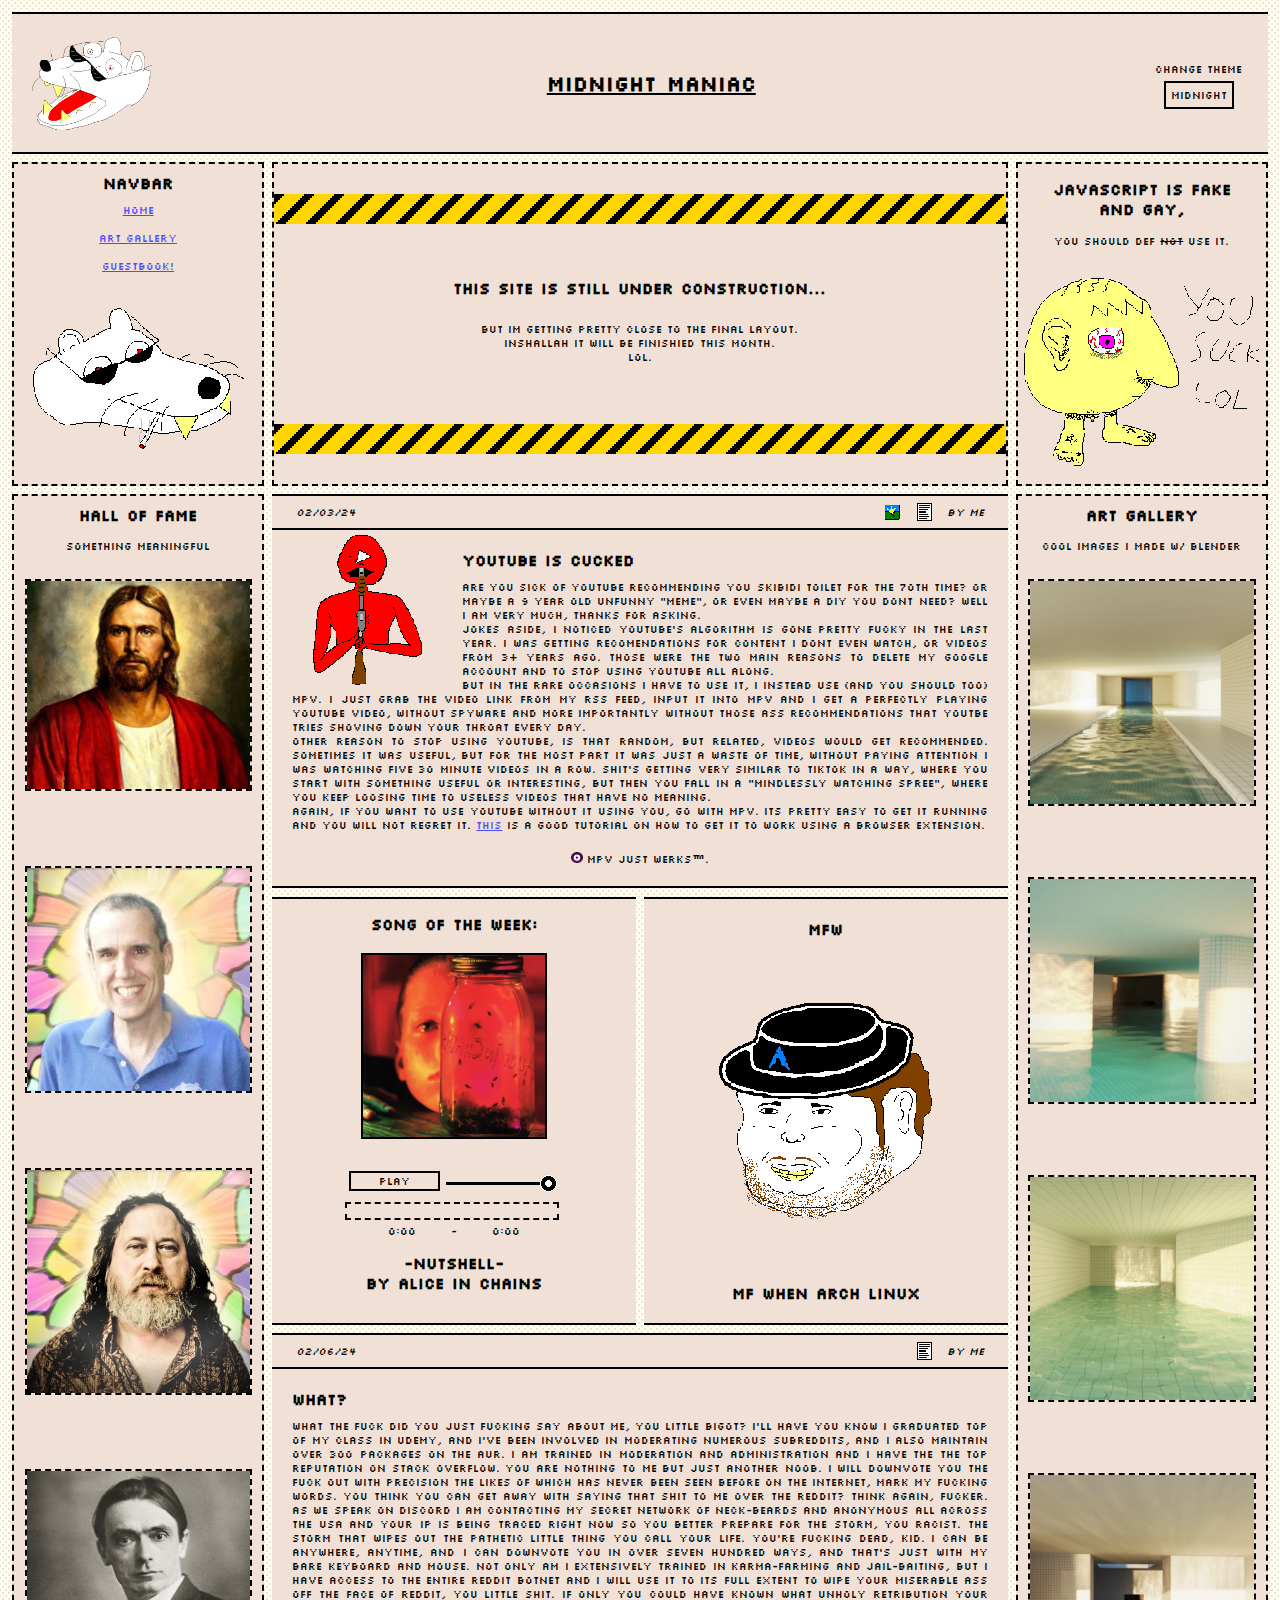
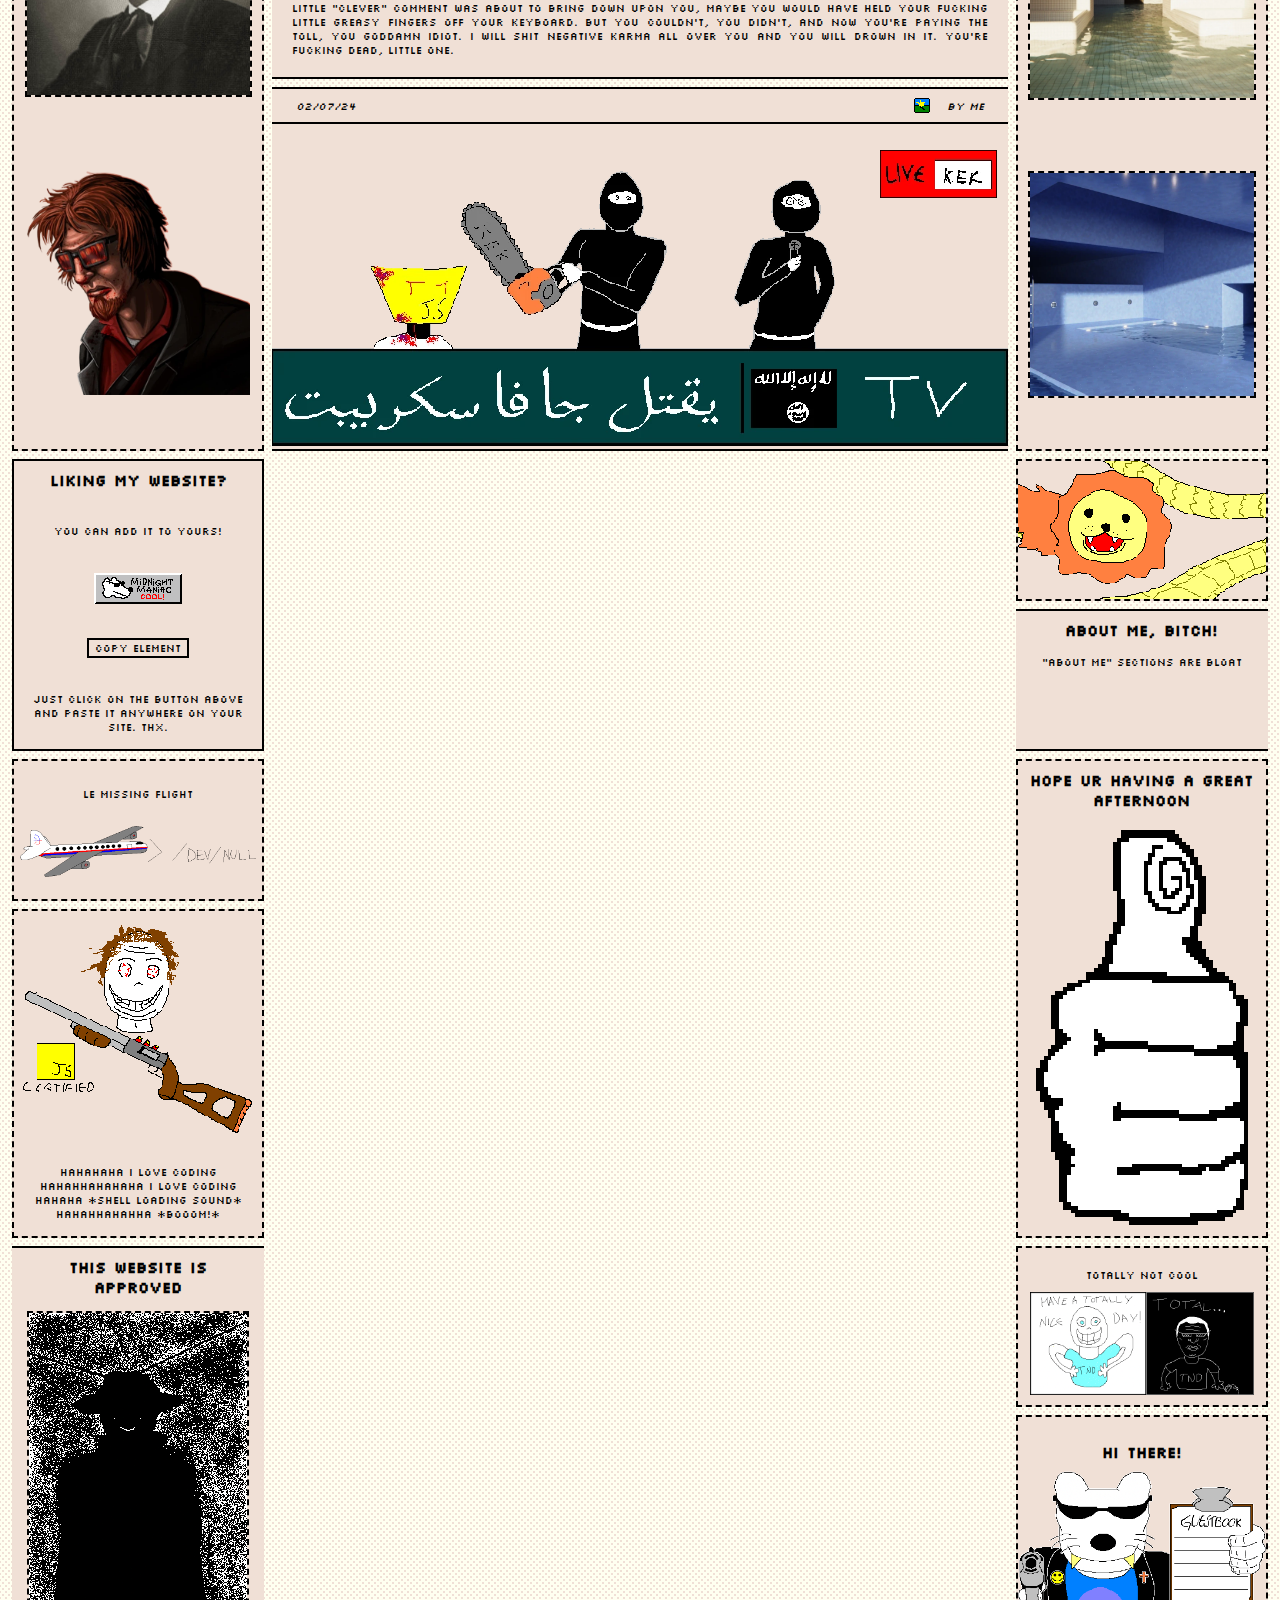
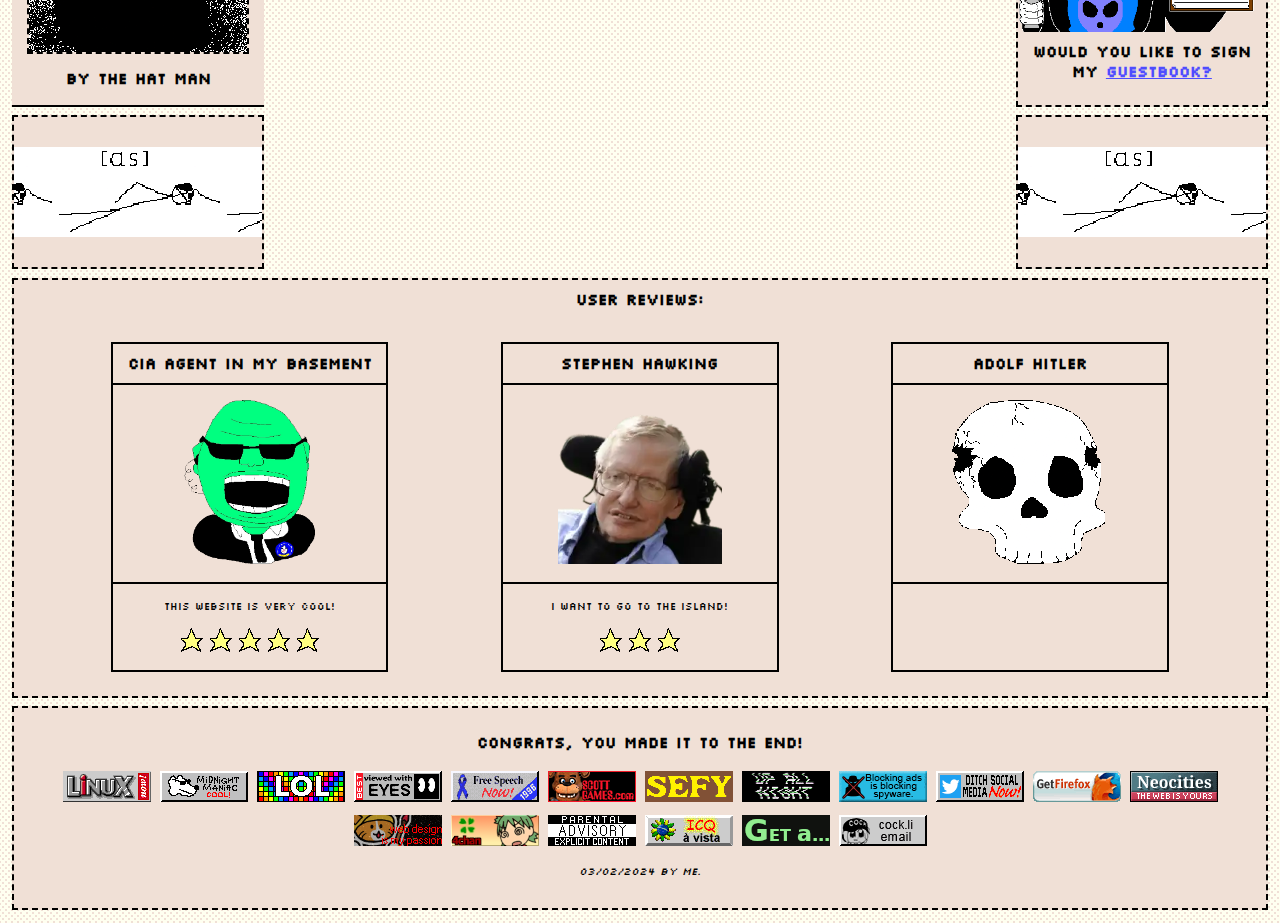
<file: index.html>
<!DOCTYPE html>

<html lang="en-US">

	<head>

	  	<meta charset="UTF-8" />

		<title>The Midnight Maniac</title>


		<meta name="viewport" content="width=1440px, initial-scale=1.0, minimum-scale=1.0, maximum-scale=1.0">

		<link rel="stylesheet"			 type="text/css" href="themes/main.css"		title="Main"/>
		<link rel="alternate stylesheet" type="text/css" href="themes/midnight.css" title="Midnight"/>
		<link rel="alternate stylesheet" type="text/css" href="themes/neo.css" 		title="Neo"/>
		<link rel="alternate stylesheet" type="text/css" href="themes/heaven.css" 	title="Heaven"/>
		<link rel="alternate stylesheet" type="text/css" href="themes/cancer.css" 	title="Cancer"/>
		<link rel="alternate stylesheet" type="text/css" href="themes/wild.css" 	title="Wild"/>
		<link rel="alternate stylesheet" type="text/css" href="/gallery/themes/main.css"		title="Gallery Main">
		<link rel="alternate stylesheet" type="text/css" href="/gallery/themes/midnight.css" 	title="Gallery Midnight"/>
		<link rel="alternate stylesheet" type="text/css" href="/gallery/themes/neo.css" 		title="Gallery Neo"/>
		<link rel="alternate stylesheet" type="text/css" href="/gallery/themes/neon.css" 		title="Gallery Neon"/>
		<link rel="alternate stylesheet" type="text/css" href="/gallery/themes/heaven.css" 		title="Gallery Heaven"/>
		<link rel="alternate stylesheet" type="text/css" href="/gallery/themes/cancer.css" 		title="Gallery Cancer"/>
		<link rel="alternate stylesheet" type="text/css" href="/gallery/themes/wild.css" 		title="Gallery Wild"/>

		<script src="/script.js" async></script>

		<link rel="icon" href="/img/favicon.ico" type="image/x-icon" />
		<meta name="author" content="IgMM">
		<meta name="description" content="The Web Has Fallen."/>

		<meta property="og:image" content="/img/ah.webp" />
		<meta property="og:description" content="The Web Has Fallen." />
		<meta property="og:title" content="The Midnight Maniac" />

		<meta http-equiv="X-UA-Compatible" content="ie=edge"/>

	</head>

	<body>

		<!--Page-->

		<div id="page">

			<!--Header-->
			<div id="header">

				<img id="logo" src="/img/logo-alt.png" width="150px" alt="logo">
			
				<h1><u>Midnight Maniac</u></h1>
			
				<div id="theme-switcher">
				
					<p>Change Theme</p>
				
					<button id="theme-button" onclick="toggleTheme()">Midnight</button> 
				
				</div>		
			
			</div>
			<!--/Header-->

			<!--Navbar-->
			<div id="navbar">
				<h2>Navbar</h2>
				<a href="/index.html">Home</a><br>
				<a href="gallery.html">Art Gallery</a><br>
				<a href="http://midnightmaniac.123Guestbook.com/">Guestbook!</a>
				<img class="pixelated" id="navbar-img" src="img/navbar.png">
			</div>
			<!--/Navbar-->

			<!--Hall Of Fame-->
			<div id="hall-of-fame">
				<h2>Hall of fame</h2>

				<p>something meaningful</p>

				<img class="image-hf-bg" src="/img/jc.webp" alt="Jesus Christ">
				<img class="image-hf-bg" src="/img/terry.webp" alt="Terry Davis">
				<img class="image-hf-bg" src="/img/rms.webp" alt="Daddy GNU" style="object-position: center;">
				<img class="image-hf-bg" src="/img/rs.webp" alt="Rudolf Steiner">
				<img class="image-hf-bot" src="/img/dude.webp" alt="Postal Dude">
			
			</div>
			<!--/Hall Of Fame-->

			<!--Art Gallery-->
			<div id="art-gallery">
				<h2>Art Gallery</h2>
			
				<p>cool images I made w/ blender</p>

				<img class="image-gallery" src="img/blend/blend01.webp" width="300px" alt="Dream Pool">
				<img class="image-gallery" src="img/blend/blend02.webp" width="300px" alt="Dream Pool">
				<img class="image-gallery" src="img/blend/blend03.webp" width="300px" alt="Dream Pool">
				<img class="image-gallery" src="img/blend/blend04.webp" width="300px" alt="Dream Pool">
				<img class="image-gallery-bot" src="img/blend/blend05.webp" width="300px" alt="Dream Pool">
			
			</div>
			<!--/Art Gallery-->

			<!--About Me-->
			<div id="about-me">

				<h2>About Me, Bitch!</h2>

				<p>
					"About Me" sections are bloat
				</p>
			
			</div>
			<!--/About Me-->

			<!--Posts-->
			<!--Post01-->
			<div id="maintainer">
			
				<div class="post-head">
					<p class="date"><i>02/06/24</i></p>
					<img src="img/icon/icon-text.png" class="post-icon-right pixelated" alt="text" style="width: 1.4em;">
					<p class="author"><i>by me</i></p>
				</div>
			
				<hr>
			
				<h2 class="title-content">What?</h2>
			
				<p class="text-content">
					What the fuck did you just fucking say about me, you little bigot? I'll have you know I graduated top of my class in Udemy, and I've been involved in moderating numerous subreddits, and I also maintain over 300 packages on the AUR. I am trained in Moderation and Administration and I have the the top reputation on Stack Overflow. You are nothing to me but just another noob. I will downvote you the fuck out with precision the likes of which has never been seen before on the Internet, mark my fucking words. You think you can get away with saying that shit to me over the reddit? Think again, fucker. As we speak on Discord I am contacting my secret network of neck-beards AND Anonymous all across the USA and your IP is being traced right now so you better prepare for the storm, you racist. The storm that wipes out the pathetic little thing you call your life. You're fucking dead, kid. I can be anywhere, anytime, and I can downvote you in over seven hundred ways, and that's just with my bare keyboard and mouse. Not only am I extensively trained in karma-farming and jail-baiting, but I have access to the entire Reddit botnet and I will use it to its full extent to wipe your miserable ass off the face of Reddit, you little shit. If only you could have known what unholy retribution your little "clever" comment was about to bring down upon you, maybe you would have held your fucking little greasy fingers off your keyboard. But you couldn't, you didn't, and now you're paying the toll, you goddamn idiot. I will shit negative karma all over you and you will drown in it. You're fucking dead, little one.
				</p>
			
			</div>
			<!--/Post01-->

			<!--Post02-->
			<div id="livekek">
			
				<div class="post-head">
					<p class="date"><i>02/07/24</i></p>
					<img src="img/icon/icon-picture.png" class="post-icon-right pixelated" alt="picture">
					<p class="author"><i>by me</i></p>
				</div>
			
				<hr style="margin-bottom: 15px;">
			
				<img class="pixelated" id="livekekimg" src="/img/post/livekek.webp">
			
			</div>
			<!--/Post02-->

			<!--Post03-->
			<div id="goytube">

				<div class="post-head">
					<p class="date"><i>02/03/24</i></p>
				
					<img src="img/icon/icon-picture.png" class="post-icon-right pixelated" alt="picture">
					<img src="img/icon/icon-text.png" class="post-icon pixelated" alt="text" style="width: 1.4em;">
				
					<p class="author"><i>by me</i></p>
				
				</div>
			
				<hr>
			
				<img class="pixelated" id="goytubeimg" src="img/post/goytube.webp" alt="Kys, Youtube">
			
				<h2 class="title-content">Youtube Is Cucked</h2>
			
				<p class="text-content">
					Are you sick of youtube recommending you skibidi toilet for the 70th time? or maybe a 9 year old unfunny "meme", or even maybe a diy you dont need? Well I am very much, thanks for asking.<br>
					Jokes aside, I noticed youtube's algorithm is gone pretty fucky in the last year. I was getting recomendations for content I dont even watch, or videos from 3+ years ago. Those were the two main reasons to delete my google account and to stop using youtube all along.<br>
					But in the rare occasions I have to use it, I instead use (and you should too) mpv. I just grab the video link from my rss feed, input it into mpv and I get a perfectly playing youtube video, without spyware and more importantly without those ass recommendations that youtbe tries shoving down your throat every day.<br>
					Other reason to stop using youtube, Is that random, but related, videos would get recommended. Sometimes it was useful, but for the most part it was just a waste of time, without paying attention I was watching five 30 minute videos in a row. Shit's getting very similar to tiktok in a way, where you start with something useful or interesting, but then you fall in a "mindlessly watching spree", where you keep loosing time to useless videos that have no meaning.<br>
					Again, if you want to use youtube without it using you, go with mpv. Its pretty easy to get it running and you will not regret it. <a href="https://www.youtube.com/watch?v=jfyt5ueyWN8" target="_blank">This</a> is a good tutorial on how to get it to work using a browser extension.
				</p>	
				<p class="text-content" style="text-align: center;">	
					<img id="mpv-icon" src="img/icon/mpv.png">mpv just werks&trade;.
				</p>
			</div>
			<!--/Post03-->
			<!--/Posts-->

			<!--Shorties-->
			<div id="shortie01">
			
				<img class="pixelated" src="img/average-programmer.webp" alt="average js programmer" width="270px">
			
				<p>HAHAHAHA I LOVE CODING HAHAHHAHAHAHA I LOVE CODING HAHAHA *shell loading sound* HAHAHHAHAHHA *BOOOM!*</p>
			
			</div>

			<div id="shortie02">
			
				<p>le missing flight</p>
			
				<img src="img/malaysia.webp" alt="malaysia flight 370 > /dev/null" width="300px">
			
			</div>

			<div id="shortie03">
			
				<h2>javascript is fake and gay,</h2>
			
				<p>you should def <s>not</s> use it.</p>
			
				<img class="pixelated" src="img/js-user.png" alt="javascript user">
			
			</div>

			<div id="shortie04">
			
				<img class="pixelated" src="img/as-pos.png" alt="adult swim" width="200">
				<img class="pixelated" src="img/as-pos.png" alt="adult swim" width="200">
				<img class="pixelated" src="img/as-pos.png" alt="adult swim" width="200">
				<img class="pixelated" src="img/as-pos.png" alt="adult swim" width="200">
				<img class="pixelated" src="img/as-pos.png" alt="adult swim" width="200">
			
			</div>

			<div id="shortie05">
			
				<h2>this website is approved</h2>
			
				<img class="pixelated" src="img/hatman-bg.png">
			
				<h2>by the hat man</h2>
			
			</div>

			<div id="shortie06">
			
				<p>totally not cool</p>
			
				<img src="img/totallynotcool.png" alt="not cool, dude!">
			
			</div>

			<div id="shortie07">
			
				<img class="pixelated" src="img/as-pos.png" alt="adult swim" width="200">
				<img class="pixelated" src="img/as-pos.png" alt="adult swim" width="200">
				<img class="pixelated" src="img/as-pos.png" alt="adult swim" width="200">
				<img class="pixelated" src="img/as-pos.png" alt="adult swim" width="200">
				<img class="pixelated" src="img/as-pos.png" alt="adult swim" width="200">
			
			</div>

			<div id="shortie08">
				<img class="pixelated" src="/img/d.png">
			</div>
			<!--/Shorties-->

			<!--Big-->
			<div id="under-const">
				<img class="pixelated" src="/img/tape.png" style="margin-bottom: auto; margin-top: 30px;">
				<h2>This Site Is still under construction...</h2>
				<p>but im getting pretty close to the final layout.<br>
				Inshallah it will be finishied this month.<br>
				lol.
				</p>
				<img class="pixelated" src="/img/tape.png" style="margin-top: auto; margin-bottom: 30px;">
			</div>

			<div id="embed-me">
				<h2>Liking my website?</h2>
				<p>you can add it to yours!</p>
				<img class="pixelated" id="button-share-me" src="img/buttons/midnightmaniac.png">
				<button onclick="cpMe()" class="button-copy-me">Copy Element</button>
				<p>just click on the button above and paste it anywhere on your site. thx.</p>
			</div>

			<div id="mfw">

				<h2>mfw</h2>

				<img class="pixelated" id="fedora" src="/img/post/fedora.webp">

				<h2>mf when arch linux</h2>
			
			</div>

			<div id="greeting">
				<h2 id="hello">either js broke or you're blocking it. Anyways g'day</h2>
			
				<img class="pixelated" alt="thumbs up" src="img/thumbsup.png">
			
			</div>

			<div id="sign-it">
				<h2>Hi there!</h2>
				<img src="/img/proto/sign-the-guestbook-proto.png">
				<h2>would you like to sign my <a href="https://midnightmaniac.123guestbook.com/">guestbook?</a></h2>
			</div>
			<!--/Big-->

			<!--Review-->
			<div id="review">
			
				<h2 id="review-title">User Reviews:</h2>
			
				<div class="cards">
				
					<div id="card01">
						<h2>CIA Agent In My Basement</h2>
						<hr>
						<img src="img/glowingman.webp" class="image-cards" alt="glowing cia agent">
						<hr>
						<p>This website is very cool!</p>
						<img src="img/icon/icon-star.png" alt="star" class="icon-cards pixelated">
						<img src="img/icon/icon-star.png" alt="star" class="icon-cards pixelated">
						<img src="img/icon/icon-star.png" alt="star" class="icon-cards pixelated">
						<img src="img/icon/icon-star.png" alt="star" class="icon-cards pixelated">
						<img src="img/icon/icon-star.png" alt="star" class="icon-cards pixelated">
					</div>
				
					<div id="card02">
						<h2>Stephen Hawking</h2>
						<hr>
						<img src="img/sh.webp" class="image-cards" alt="Stephen Hawking">
						<hr>
						<p>I want to go to the Island!</p>
						<img src="img/icon/icon-star.png" alt="star" class="icon-cards pixelated">
						<img src="img/icon/icon-star.png" alt="star" class="icon-cards pixelated">
						<img src="img/icon/icon-star.png" alt="star" class="icon-cards pixelated">
					</div>
				
					<div id="card03">
						<h2>Adolf Hitler</h2>
						<hr>
						<img src="img/ah.webp" class="image-cards pixelated" alt="Adolf Hitler (present day)">
						<hr>
					</div>
				
				</div>
			</div>
			<!--/Review-->

			<!--Song Of The Week-->
			<div id="sotw">
				<h2>Song Of The Week:</h2>
				<img src="img/music/sotw.jpg" id="sotw-image">
				<div class="audio-player">
					<audio id="audio-music">
						<source src="https://files.catbox.moe/pet6vx.m4a">
						Your browser does not support the audio element.
					</audio>
					<div class="controls pixelated">
						<button class="music-play-button" id="play-pause-button">Play</button>
						<div class="slider-container">
							<input type="range" min="0" max="1" step="0.01" value="1" class="slider" id="volume-control">
						</div>
					</div>
					<div class="progress">
						<div class="progress-bar" id="progress-bar"></div>
					</div>
					<p id="current-time">0:00</p>
					<p style="display: inline;">-</p>
					<p id="total-time">0:00</p>
				<h2 id="sotw-details">-Song-<br>By Artist</h2>
				</div>
			</div>
			<!--/Song Of The Week-->

			<!--Footer-->
			<div id="footer">

				<h2>congrats, you made it to the end!</h2>

				<!-- <a href="https://github.com/themidnightmaniac">my github</a><img id="gh-logo" src="/img/icon/github-pos.png" alt="github"><br>
				<a href="https://neocities.org/browse">back to neocities</a><img id="nc-logo" src="/img/icon/neocities-pos.png" alt="neocities"><br>--> 
				<a href="https://www.kernel.org/" target="_blank">						<img class="footer-buttons pixelated" src="img/buttons/linux_now.gif" alt="linux"></a>
				<a href="https://midnightmaniac.neocities.org" target="_blank">			<img class="footer-buttons pixelated" src="img/buttons/midnightmaniac.png" alt="midnightmaniac"></a>
				<a href="not_found.html" target="_blank">								<img class="footer-buttons pixelated" src="img/buttons/lol.gif" alt="lol"></a>
				<a>																		<img class="footer-buttons pixelated" src="img/buttons/best_viewed_with_eyes.gif" alt="view with eyes"></a>
				<a href="https://www.eff.org/pages/blue-ribbon-campaign">				<img class="footer-buttons pixelated" src="img/buttons/lilrib.gif" alt="free speech"></a>
				<a href="https://scottgames.com" target="_blank">						<img class="footer-buttons pixelated" src="/img/buttons/scottgames.gif" alt="scottgames"></a>
				<a href="https://empeethree.neocities.org/">							<img class="footer-buttons pixelated" src="/img/buttons/SEFY2.png"></a>
				<a>																		<img class="footer-buttons pixelated" src="/img/buttons/197.gif" alt="all night"></a>
				<a>																		<img class="footer-buttons pixelated" src="img/buttons/blockads.gif" alt="block ads"></a>
				<a>																		<img class="footer-buttons pixelated" src="img/buttons/ditch.gif" alt="ditch social media"></a>
				<a href="https://www.mozilla.org/en-US/firefox/new/" target="_blank">	<img class="footer-buttons pixelated" src="img/buttons/firefox.gif" alt="firefox"></a>		
				<a href="https://neocities.org/" target="_blank">						<img class="footer-buttons pixelated" src="img/buttons/neocities.gif" alt="neocities"></a>
				<a>																		<img class="footer-buttons pixelated" src="/img/buttons/webpassion.gif" alt="my passion"></a>
				<a href="https://4chan.org" target="_blank">							<img class="footer-buttons pixelated" src="img/buttons/4chan.png" alt="4chan"></a>
				<a>																		<img class="footer-buttons pixelated" src="img/buttons/parental_advisory.png" alt="parental advisory"></a>
				<a>																		<img class="footer-buttons pixelated" src="img/buttons/icq2.gif" alt="icq"></a>
				<a href="https://landchad.net" target="_blank">							<img class="footer-buttons pixelated" src="/img/buttons/landchad.gif" alt="landchad"></a>
				<a href="https://cock.li/" target="_blank">								<img class="footer-buttons pixelated" src="img/buttons/cockli.png" alt="cock.li"></a>
				<br><p><i>03/02/2024 by me.</i></p>

			</div>
			<!--/Footer-->

		</div>
		<!--/Page-->

	</body>

</html>
</file>
<file: themes/main.css>
:root {
	--bg-color-alt: hsl(23, 46%, 89%);
	--bg-color: hsl(60, 100%, 97%);
	--border-color: hsl(0, 0%, 0%);
	--text-color: var(--border-color);
	--text-color-spec: var(--text-color);
	--link-color: hsl(241, 100%, 65%);
	--link-color-visited: hsl(241, 100%, 28%);
	--slider-music-pos: url(/img/icon/slider-handle-pos.png);
	--slider-music-neg: url(/img/icon/slider-handle-neg.png);
	--js-user-img: url(/img/js-user.png);
	--missing-flight-img: url(/img/malaysia.webp);
	--font-size: 0.8vw;
	--border-width: 0.2em;
	--bg-image: url(/img/background/pattern-main.png);
	--text-color-neg: hsl(0, 0%, 100%);
}
/*/Color Scheme*/

/*Font*/
@font-face {
	font-family: Silkscreen-Regular;
	src: url('/fonts/Silkscreen-Regular.ttf') format('truetype');
  }

@font-face {
	font-family: Silkscreen-Bold;
	font-weight: bold;
	src: url('/fonts/Silkscreen-Bold.ttf') format('truetype');
}
/*/Font*/

/*HTML Element "Improvements"*/
body{
	image-rendering: pixelated;
	color: var(--text-color);
	background-color: var(--bg-color);
	text-align: center;
	background-image: var(--bg-image);
	min-width: 600px;
}

hr{
	margin: 0px 0px 0px 0px;	
	border: 0px solid var(--border-color);
	border-top: var(--border-width) solid;
}

p{
	margin: 15px;
}

div{
	margin: 0.4em;
}

a {
 color: var(--link-color);
}
a:visited {
	color: var(--link-color-visited);
}

hr {
	border-color: var(--border-color);
}

h2{
	margin: 0.6em;
}

h1{
	margin: 0.8em;
}

/*/HTML...*/

/*Image Settings*/
.pixelated{
	image-rendering: pixelated;
}
/*/Image...*/

/*Page*/
#page {
	image-rendering: auto;
	font-size: var(--font-size);
	font-family: Silkscreen-Regular, Verdana, sans-serif;
	display: grid;
	grid-template-columns: minmax(210px, 1.4fr) repeat(4, minmax(19ch, 1fr)) minmax(210px, 1.4fr);
	grid-template-rows: repeat(16, minmax(150px, auto));
	margin: 0 auto;
}
/*/Page*/

/*Header*/
#header {
	display: flex;
	flex-direction: row;
	align-items: center;
	justify-content: center;
	background-color: var(--bg-color-alt);
	grid-column: 1/8;
	border: var(--border-width) solid var(--border-color);
	border-width: var(--border-width) 0px var(--border-width) 0px;
}

#header h1{
	color: var(--text-color-spec);
}

#logo{
	width: 8%;
	min-width: 120px;
	margin-left: 20px;
	margin-right: auto;
}

#theme-switcher{
	width: auto;
	margin-left: auto;
	margin-right: 2em;
}
#theme-switcher p{
	margin: 5px;
}
#theme-button{
	font-family: inherit;
	font-size: var(--font-size);
	color: var(--text-color);
	background-color: var(--bg-color-alt);
	padding: 5px;
	border: var(--border-width) solid var(--border-color);
	margin: 0px;
}
#theme-button:hover{
	background-color: var(--border-color);
	color: var(--text-color-neg);
	border-color: var(--border-color);
}
/*/Header*/

/*Navbar*/
#navbar{
	text-align: left;
	display: flex;
	flex-direction: column;
	align-items: center;
	background-color: var(--bg-color-alt);
	grid-column: 1/2;
	grid-row: 2/3;
	border: var(--border-width) dashed var(--border-color);
}
#navbar-img{
	width: 85%;
	margin-top: auto;
	margin-bottom: auto;
}
/*/Navbar*/

/*Hall Of Fame*/
#hall-of-fame{
	display: flex;
	flex-direction: column;
	align-items: center;
	border: var(--border-width) dashed var(--border-color);
	background-color: var(--bg-color-alt);
	grid-column: 1/2;
	grid-row: 3/7;
}
#hall-of-fame p{
	margin: 5px;
}

#hall-of-fame img{
	margin-top: 2em;
	margin-bottom: auto;
	margin-left: 2em;
	margin-right: 2em;
	width: 90%;
}

.image-hf-bg{
	border: var(--border-width) dashed var(--border-color);
}
.image-hf-bot{
	margin-top: auto;
}
/*/Hall Of Fame*/

/*Art Gallery*/
#art-gallery{
	display: flex;
	flex-direction: column;
	align-items: center;
	border: var(--border-width) dashed var(--border-color);
	background-color: var(--bg-color-alt);
	grid-column: 6/6;
	grid-row: 3/7;
}
#art-gallery p{
	margin: 5px;
}

#art-gallery img{
	border: var(--border-width) dashed var(--border-color);
	margin-top: 2em;
	margin-bottom: auto;
	margin-left: 2em;
	margin-right: 2em;
	width: 90%;
}

.image-gallery-bot{
	margin-top: auto;
}
/*/Art Gallery*/

/*About Me*/
#about-me{
	background-color: var(--bg-color-alt);
	grid-column: 6/7;
	grid-row: 8/9;	
	border: solid var(--border-color);
	border-width: var(--border-width) 0px var(--border-width) 0px;
}
/*/About Me*/

/*Posts*/
.post-head{
	display: flex;
	flex-direction: row;
	align-items: center;
	justify-content: center;
}
.post-icon-right{
	width: 1.9em;
	min-width: 12px;
	margin-left: auto;
	margin-right: 0px;
}
.post-icon{
	width: 1.9em;
	min-width: 12px;
	margin-left: 15px;
	margin-right: 0px;
}

.author {
	margin: 5px 20px 5px 15px;
}
.date {
	margin: 5px 20px 5px 20px;
	margin-right: auto;
}

.text-content {
	text-align: justify;
	margin: 10px 20px 20px 20px;
}
.title-content{
	color: var(--text-color-spec);
	text-align: left;
	margin: 20px 20px 10px 20px;
}

/*Post 01*/
#maintainer{
	text-align: left;
	background-color: var(--bg-color-alt);
	grid-column: 2/6;
	grid-row: 5/5;
	border: solid var(--border-color);
	border-width: var(--border-width) 0px var(--border-width) 0px;
}
/*/...01*/

/*Post 02*/
#livekek{
	border: solid var(--border-color);
	border-width: var(--border-width) 0px var(--border-width) 0px;
	background-color: var(--bg-color-alt);
	grid-column: 2/6;
	grid-row: 6/6;
}

#livekekimg{
	width: 100%;
	height: auto;
	margin-left: auto;
	margin-right: auto;
	margin-top: auto;
	margin-bottom: auto;
}
/*/...02*/

/*Post 03*/
#goytube{
	text-align: left;
	background-color: var(--bg-color-alt);
	border: solid var(--border-color);
	border-width: var(--border-width) 0px var(--border-width) 0px;
	grid-column: 2/6;
	grid-row: 3/4;
}
#goytubeimg{
	float: left;
    margin: 5px 20px 0px 20px;
	width: 20%;
	min-width: 150px;
}
#mpv-icon{
	width: 1.1em;
	margin-right: 4px;
}
/*/...03*/

/*Shorties*/
#shortie01{
	border: var(--border-width) dashed var(--border-color);
	background-color: var(--bg-color-alt);
	grid-column: 1/2;
	grid-row: 10/11;
}
#shortie01 img{
	width: 95%;
}

#shortie02{
	display: flex;
	flex-direction: column;
	justify-content: center;
	border: var(--border-width) dashed var(--border-color);
	background-color: var(--bg-color-alt);
	grid-column: 1/2;
	grid-row: 9/10;
}
#shortie02 img{
	content: var(--missing-flight-img);
	width: 95%;
	align-self: center;
	margin: 1em;
}

#shortie03{
	background-color: var(--bg-color-alt);
	grid-column: 6/7;
	grid-row: 2/2;
	border: var(--border-width) dashed var(--border-color);
}
#shortie03 h2{
	margin: 15px;
}
#shortie03 img{
	content: var(--js-user-img);
	margin: 15px 0px 15px 0px;
	width: 95%;
}
#shortie04{
	border: var(--border-width) dashed var(--border-color);
	overflow: hidden;
	display: flex;
	align-items: center;
	justify-content: center;
	background-color: var(--bg-color-alt);
	grid-column: 1/2;
	grid-row: 14/14;
	height: 150px;
}

@keyframes blink {
    0% {
        content: url(/img/as-pos.png);
    }
    50% {
		content: url(/img/as-neg.png);
    }
    100% {
		content: url(/img/as-pos.png);
    }
}

#shortie04 img{
	animation: blink 8s;
    animation-iteration-count: infinite;
	height: 60%;
}

#shortie05{
	display: flex;
	flex-direction: column;
	background-color: var(--bg-color-alt);
	border-top: 2px solid var(--border-color);
	border-bottom: 2px solid var(--border-color);
	grid-column: 1/2;
	grid-row: 11/14;
}

@keyframes sec {
    0% {
        content: url(/img/hatman-bg.png);
    }
	99%{
		content: url(/img/hatman-nbg.png);
	}
    100% {
		content: url(/img/hatman-bg.png);
    }
}

#shortie05 img{
	animation: sec 30s;
	animation-iteration-count: infinite;
	border: var(--border-width) dashed var(--border-color);
	margin: 5px 15px 5px 15px;
}

#shortie06{
	display: flex;
	flex-direction: column;
	justify-content: center;
	border: var(--border-width) dashed var(--border-color);
	background-color: var(--bg-color-alt);
	grid-column: 6/7;
	grid-row: 11/12;
}

#shortie06 img{
	align-self: center;
	width: 90%;
	margin: 1em;
}

#shortie06 p{
	margin-top: 20px;
	margin-bottom: 0px;
}

#shortie07{
	border: var(--border-width) dashed var(--border-color);
	overflow: hidden;
	display: flex;
	align-items: center;
	justify-content: center;
	background-color: var(--bg-color-alt);
	grid-column: 6/6;
	grid-row: 14/14;
	height: 150px;
}

#shortie07 img{
	animation: blink 8s;
    animation-iteration-count: infinite;
	height: 60%;
}

#shortie08{
	grid-column: 6/7;
	grid-row: 7/8;
	background-color: var(--bg-color-alt);
	border: var(--border-width) dashed var(--border-color);
}
#shortie08 img{
	object-fit: cover;
	object-position: center;
	width: 100%;
	height: 100%;
}
/*/Shorties*/
/*Big*/
#under-const{
	display: flex;
	flex-direction: column;
	align-items: center;
	justify-content: center;
	background-color: var(--bg-color-alt);
	border: var(--border-width) dashed var(--border-color);
	grid-column: 2/6;
	grid-row: 2/2;
	overflow-x: hidden;
}

/*Embed Me*/
#embed-me{
	display: flex;
	flex-direction: column;
	align-items: center;
	justify-content: space-between;
	background-color: var(--bg-color-alt);
	border: var(--border-width) solid var(--border-color);
	grid-column: 1/2;
	grid-row: 7/9;
}

#embed-me h2{
	margin-bottom: 0;
}

#button-share-me{
	width: 26%;
	min-width: 88px;
	min-height: 31px;
	margin-bottom: 15px;
}

.button-copy-me{
	color: var(--text-color);
	font-family: inherit;
	font-size: var(--font-size);
	background-color: var(--bg-color-alt);
	border: var(--border-width) solid var(--border-color);
}

.button-copy-me:hover{
	color: var(--text-color-neg);
	background-color: var(--border-color);
}

.button-copy-me:active{
	transform: scale(1.05);
}

/*My Face When*/
#mfw {
	border-color: var(--border-color);
	border: solid var(--border-color);
	border-width: var(--border-width) 0px var(--border-width) 0px;
	display: flex;
	flex-direction: column;
	align-items: center;
	background-color: var(--bg-color-alt);
	grid-column: 4/6;
	grid-row: 4/4;
}

#mfw img{
	width: 60%;
	margin-top: auto;
	margin-bottom: auto;
}

#mfw h2{
	margin: 20px;
}
/*/MFW*/

/*Greeting*/
#greeting{
	display: flex;
	justify-content: center;
	flex-direction: column;
	background-color: var(--bg-color-alt);
	grid-column: 6/6;
	grid-row: 9/11;
	border: var(--border-width) dashed var(--border-color);
}

#greeting img{
	align-self: center;
	width: auto;
	height: 90%;
	margin: 1em;
}
/*/Greeting*/

/*Guestbook*/
#sign-it{
	display: flex;
	flex-direction: column;
	justify-content: center;
	align-items: center;
	grid-column: 6/7;
	grid-row: 12/14;
	background-color: var(--bg-color-alt);
	border: var(--border-width) dashed var(--border-color);
}

#sign-it img{
	width: 100%;
}

/*/Big*/

/*Reviews*/
#review{
	display: flex;
	flex-direction: column;
	border: var(--border-width) dashed var(--border-color);
	background-color: var(--bg-color-alt);
	grid-column: 1/7;
	grid-row: 15/17;
}
#review-title{
	color: var(--text-color-spec);
}

.icon-cards{
	width: 24px;
	margin-bottom: 15px;
}
.cards{
	justify-content: center;
	display: flex;
	flex-direction: row;
}

#card01{
	width: 22%;
	margin: 20px;
	border: var(--border-width) solid var(--border-color);
	margin-right: auto;
	margin-left: auto;
}
#card02{
	width: 22%;
	margin: 20px;
	border: var(--border-width) solid var(--border-color);
}
#card03{
	width: 22%;
	margin: 20px;
	border: var(--border-width) solid var(--border-color);
	margin-left: auto;
	margin-right: auto;
}

.image-cards{
	margin: 15px;
	width: 60%;
}
/*/Reviews*/

/*SOTW (Song Of The Week)*/
#sotw{
	display: flex;
	flex-direction: column;
	align-items: center;
	justify-content: center;
	border: solid var(--border-color);
	border-width: var(--border-width) 0px var(--border-width) 0px;
	background-color: var(--bg-color-alt);
	grid-column: 2/4;
	grid-row: 4/4 ;
}

#sotw h2{
	margin-top: 1em;
}

#sotw-image{
	border: var(--border-width) solid var(--border-color);
	width: 50%;
	margin: 1em 2em 0em 2em;
}
/*/SOTW*/

/*Audio Player*/
.audio-player {
	width: 60%;
    margin: 2em;
}

.controls {
    display: flex;
    justify-content: space-between;
    align-items: center;
    margin-top: 10px;
}

.music-play-button{
	font-size: var(--font-size);
	border: var(--border-width) solid var(--border-color);
	width: 50%;
	font-family: inherit;
	color: var(--text-color);
	background-color: var(--bg-color-alt);
}

.music-play-button:hover{
	background-color: var(--border-color);
	color: var(--text-color-neg);
}

.progress {
    height: 10px;
    margin-top: 10px;
	margin-left: 0;
	padding: 2px;
	border: var(--border-width) dashed var(--border-color);
}

.progress-bar {
	margin: 0;
    width: 0;
	height: 100%;
    background-color: var(--border-color);
}

.slidecontainer {
	width: 100%;
}  
.slider {
	-webkit-appearance: none; 
	appearance: none;
	width: 100%;
	height: var(--border-width);
	background-color: var(--border-color);
	outline: none;
}
.slider::-webkit-slider-thumb {
	-webkit-appearance: none;
	appearance: none;
	width: 17px;
	height: 17px;
	border: 0;
	background: var(--slider-music-pos);
	cursor: pointer;
}  
.slider::-moz-range-thumb {
	width: 17px;
	height: 17px;
	border: 0;
	background: var(--slider-music-pos);
	cursor: pointer;
}
.slider::-webkit-slider-thumb:active {
	-webkit-appearance: none;
	appearance: none;
	width: 17px;
	height: 17px;
	border: 0;
	background: var(--slider-music-neg);
	cursor: pointer;
  }
  
.slider::-moz-range-thumb:active {
	width: 17px;
	height: 17px;
	border: 0;
	background: var(--slider-music-neg);
	cursor: pointer;
}

#current-time, #total-time {
	display: inline;
}
/*/Audio Player*/

/*Footer*/
#footer {
	background-color: var(--bg-color-alt);
	border: var(--border-width) dashed var(--border-color);
	padding: 15px;
	grid-column: 1/8;
	grid-row: 17/18;
}

.footer-buttons{
	margin: 10px 2px 0px 2px;
	width: 5%;
	min-width: 88px;
	min-height: 31px;
	transition: .2s;
}

.footer-buttons:hover{
  transform: scale(1.1); 
}
/*/Footer*/
/*/Page*/
</file>
<file: themes/midnight.css>
/*Color Scheme*/
:root {
	--bg-color-alt: hsl(0, 0%, 0%);
	--bg-color: hsl(0, 0%, 15%);
	--border-color: hsl(0, 0%, 100%);
	--text-color: var(--border-color);
	--text-color-spec: hsl(0, 0%, 100%);
	--link-color: hsl(180, 100%, 76%);
	--link-color-visited: hsl(180, 100%, 76%);
	--slider-music-pos: url(/img/icon/slider-handle-neg.png);
	--slider-music-neg: url(/img/icon/slider-handle-pos.png);
	--js-user-img: url(/img/js-user-neg.png);
	--missing-flight-img: url(/img/malaysia-neg.webp);
	--font-size: 0.8vw;
	--border-width: 0.2em;
	--bg-image: url(/img/background/pattern-black.png);
	--text-color-neg: var(--bg-color-alt);
}
/*/Color Scheme*/

/*Font*/
@font-face {
	font-family: Silkscreen-Regular;
	src: url('/fonts/Silkscreen-Regular.ttf') format('truetype');
  }

@font-face {
	font-family: Silkscreen-Bold;
	font-weight: bold;
	src: url('/fonts/Silkscreen-Bold.ttf') format('truetype');
}
/*/Font*/

/*HTML Element "Improvements"*/
body{
	image-rendering: pixelated;
	color: var(--text-color);
	background-color: var(--bg-color);
	text-align: center;
	background-image: var(--bg-image);
	min-width: 600px;
}

hr{
	margin: 0px 0px 0px 0px;	
	border: 0px solid var(--border-color);
	border-top: var(--border-width) solid;
}

p{
	margin: 15px;
}

div{
	margin: 0.4em;
}

a {
 color: var(--link-color);
}
a:visited {
	color: var(--link-color-visited);
}

hr {
	border-color: var(--border-color);
}

h2{
	margin: 0.6em;
}

h1{
	margin: 0.8em;
}

/*/HTML...*/

/*Image Settings*/
.pixelated{
	image-rendering: pixelated;
}
/*/Image...*/

/*Page*/
#page {
	image-rendering: auto;
	font-size: var(--font-size);
	font-family: Silkscreen-Regular, Verdana, sans-serif;
	display: grid;
	grid-template-columns: minmax(210px, 1.4fr) repeat(4, minmax(19ch, 1fr)) minmax(210px, 1.4fr);
	grid-template-rows: repeat(16, minmax(150px, auto));
	margin: 0 auto;
}
/*/Page*/

/*Header*/
#header {
	display: flex;
	flex-direction: row;
	align-items: center;
	justify-content: center;
	background-color: var(--bg-color-alt);
	grid-column: 1/8;
	border: var(--border-width) solid var(--border-color);
	border-width: var(--border-width) 0px var(--border-width) 0px;
}

#header h1{
	color: var(--text-color-spec);
}

#logo{
	width: 8%;
	min-width: 120px;
	margin-left: 20px;
	margin-right: auto;
}

#theme-switcher{
	width: auto;
	margin-left: auto;
	margin-right: 2em;
}
#theme-switcher p{
	margin: 5px;
}
#theme-button{
	font-family: inherit;
	font-size: var(--font-size);
	color: var(--text-color);
	background-color: var(--bg-color-alt);
	padding: 5px;
	border: var(--border-width) solid var(--border-color);
	margin: 0px;
}
#theme-button:hover{
	background-color: var(--border-color);
	color: var(--text-color-neg);
	border-color: var(--border-color);
}
/*/Header*/

/*Navbar*/
#navbar{
	text-align: left;
	display: flex;
	flex-direction: column;
	align-items: center;
	background-color: var(--bg-color-alt);
	grid-column: 1/2;
	grid-row: 2/3;
	border: var(--border-width) dashed var(--border-color);
}
#navbar-img{
	width: 85%;
	margin-top: auto;
	margin-bottom: auto;
}
/*/Navbar*/

/*Hall Of Fame*/
#hall-of-fame{
	display: flex;
	flex-direction: column;
	align-items: center;
	border: var(--border-width) dashed var(--border-color);
	background-color: var(--bg-color-alt);
	grid-column: 1/2;
	grid-row: 3/7;
}
#hall-of-fame p{
	margin: 5px;
}

#hall-of-fame img{
	margin-top: 2em;
	margin-bottom: auto;
	margin-left: 2em;
	margin-right: 2em;
	width: 90%;
}

.image-hf-bg{
	border: var(--border-width) dashed var(--border-color);
}
.image-hf-bot{
	margin-top: auto;
}
/*/Hall Of Fame*/

/*Art Gallery*/
#art-gallery{
	display: flex;
	flex-direction: column;
	align-items: center;
	border: var(--border-width) dashed var(--border-color);
	background-color: var(--bg-color-alt);
	grid-column: 6/6;
	grid-row: 3/7;
}
#art-gallery p{
	margin: 5px;
}

#art-gallery img{
	border: var(--border-width) dashed var(--border-color);
	margin-top: 2em;
	margin-bottom: auto;
	margin-left: 2em;
	margin-right: 2em;
	width: 90%;
}

.image-gallery-bot{
	margin-top: auto;
}
/*/Art Gallery*/

/*About Me*/
#about-me{
	background-color: var(--bg-color-alt);
	grid-column: 6/7;
	grid-row: 8/9;	
	border: solid var(--border-color);
	border-width: var(--border-width) 0px var(--border-width) 0px;
}
/*/About Me*/

/*Posts*/
.post-head{
	display: flex;
	flex-direction: row;
	align-items: center;
	justify-content: center;
}
.post-icon-right{
	width: 1.9em;
	min-width: 12px;
	margin-left: auto;
	margin-right: 0px;
}
.post-icon{
	width: 1.9em;
	min-width: 12px;
	margin-left: 15px;
	margin-right: 0px;
}

.author {
	margin: 5px 20px 5px 15px;
}
.date {
	margin: 5px 20px 5px 20px;
	margin-right: auto;
}

.text-content {
	text-align: justify;
	margin: 10px 20px 20px 20px;
}
.title-content{
	color: var(--text-color-spec);
	text-align: left;
	margin: 20px 20px 10px 20px;
}

/*Post 01*/
#maintainer{
	text-align: left;
	background-color: var(--bg-color-alt);
	grid-column: 2/6;
	grid-row: 5/5;
	border: solid var(--border-color);
	border-width: var(--border-width) 0px var(--border-width) 0px;
}
/*/...01*/

/*Post 02*/
#livekek{
	border: solid var(--border-color);
	border-width: var(--border-width) 0px var(--border-width) 0px;
	background-color: var(--bg-color-alt);
	grid-column: 2/6;
	grid-row: 6/6;
}

#livekekimg{
	width: 100%;
	height: auto;
	margin-left: auto;
	margin-right: auto;
	margin-top: auto;
	margin-bottom: auto;
}
/*/...02*/

/*Post 03*/
#goytube{
	text-align: left;
	background-color: var(--bg-color-alt);
	border: solid var(--border-color);
	border-width: var(--border-width) 0px var(--border-width) 0px;
	grid-column: 2/6;
	grid-row: 3/4;
}
#goytubeimg{
	float: left;
    margin: 5px 20px 0px 20px;
	width: 20%;
	min-width: 150px;
}
#mpv-icon{
	width: 1.1em;
	margin-right: 4px;
}
/*/...03*/

/*Shorties*/
#shortie01{
	border: var(--border-width) dashed var(--border-color);
	background-color: var(--bg-color-alt);
	grid-column: 1/2;
	grid-row: 10/11;
}
#shortie01 img{
	width: 95%;
}

#shortie02{
	display: flex;
	flex-direction: column;
	justify-content: center;
	border: var(--border-width) dashed var(--border-color);
	background-color: var(--bg-color-alt);
	grid-column: 1/2;
	grid-row: 9/10;
}
#shortie02 img{
	content: var(--missing-flight-img);
	width: 95%;
	align-self: center;
	margin: 1em;
}

#shortie03{
	background-color: var(--bg-color-alt);
	grid-column: 6/7;
	grid-row: 2/2;
	border: var(--border-width) dashed var(--border-color);
}
#shortie03 h2{
	margin: 15px;
}
#shortie03 img{
	content: var(--js-user-img);
	margin: 15px 0px 15px 0px;
	width: 95%;
}
#shortie04{
	border: var(--border-width) dashed var(--border-color);
	overflow: hidden;
	display: flex;
	align-items: center;
	justify-content: center;
	background-color: var(--bg-color-alt);
	grid-column: 1/2;
	grid-row: 14/14;
	height: 150px;
}

@keyframes blink {
    0% {
        content: url(/img/as-pos.png);
    }
    50% {
		content: url(/img/as-neg.png);
    }
    100% {
		content: url(/img/as-pos.png);
    }
}

#shortie04 img{
	animation: blink 8s;
    animation-iteration-count: infinite;
	height: 60%;
}

#shortie05{
	display: flex;
	flex-direction: column;
	background-color: var(--bg-color-alt);
	border-top: 2px solid var(--border-color);
	border-bottom: 2px solid var(--border-color);
	grid-column: 1/2;
	grid-row: 11/14;
}

@keyframes sec {
    0% {
        content: url(/img/hatman-bg.png);
    }
	99%{
		content: url(/img/hatman-nbg.png);
	}
    100% {
		content: url(/img/hatman-bg.png);
    }
}

#shortie05 img{
	animation: sec 30s;
	animation-iteration-count: infinite;
	border: var(--border-width) dashed var(--border-color);
	margin: 5px 15px 5px 15px;
}

#shortie06{
	display: flex;
	flex-direction: column;
	justify-content: center;
	border: var(--border-width) dashed var(--border-color);
	background-color: var(--bg-color-alt);
	grid-column: 6/7;
	grid-row: 11/12;
}

#shortie06 img{
	align-self: center;
	width: 90%;
	margin: 1em;
}

#shortie06 p{
	margin-top: 20px;
	margin-bottom: 0px;
}

#shortie07{
	border: var(--border-width) dashed var(--border-color);
	overflow: hidden;
	display: flex;
	align-items: center;
	justify-content: center;
	background-color: var(--bg-color-alt);
	grid-column: 6/6;
	grid-row: 14/14;
	height: 150px;
}

#shortie07 img{
	animation: blink 8s;
    animation-iteration-count: infinite;
	height: 60%;
}

#shortie08{
	grid-column: 6/7;
	grid-row: 7/8;
	background-color: var(--bg-color-alt);
	border: var(--border-width) dashed var(--border-color);
}
#shortie08 img{
	object-fit: cover;
	object-position: center;
	width: 100%;
	height: 100%;
}
/*/Shorties*/
/*Big*/
#under-const{
	display: flex;
	flex-direction: column;
	align-items: center;
	justify-content: center;
	background-color: var(--bg-color-alt);
	border: var(--border-width) dashed var(--border-color);
	grid-column: 2/6;
	grid-row: 2/2;
	overflow-x: hidden;
}

/*Embed Me*/
#embed-me{
	display: flex;
	flex-direction: column;
	align-items: center;
	justify-content: space-between;
	background-color: var(--bg-color-alt);
	border: var(--border-width) solid var(--border-color);
	grid-column: 1/2;
	grid-row: 7/9;
}

#embed-me h2{
	margin-bottom: 0;
}

#button-share-me{
	width: 26%;
	min-width: 88px;
	min-height: 31px;
	margin-bottom: 15px;
}

.button-copy-me{
	color: var(--text-color);
	font-family: inherit;
	font-size: var(--font-size);
	background-color: var(--bg-color-alt);
	border: var(--border-width) solid var(--border-color);
}

.button-copy-me:hover{
	color: var(--text-color-neg);
	background-color: var(--border-color);
}

.button-copy-me:active{
	transform: scale(1.05);
}

/*My Face When*/
#mfw {
	border-color: var(--border-color);
	border: solid var(--border-color);
	border-width: var(--border-width) 0px var(--border-width) 0px;
	display: flex;
	flex-direction: column;
	align-items: center;
	background-color: var(--bg-color-alt);
	grid-column: 4/6;
	grid-row: 4/4;
}

#mfw img{
	width: 60%;
	margin-top: auto;
	margin-bottom: auto;
}

#mfw h2{
	margin: 20px;
}
/*/MFW*/

/*Greeting*/
#greeting{
	display: flex;
	justify-content: center;
	flex-direction: column;
	background-color: var(--bg-color-alt);
	grid-column: 6/6;
	grid-row: 9/11;
	border: var(--border-width) dashed var(--border-color);
}

#greeting img{
	align-self: center;
	width: auto;
	height: 90%;
	margin: 1em;
}
/*/Greeting*/

/*Guestbook*/
#sign-it{
	display: flex;
	flex-direction: column;
	justify-content: center;
	align-items: center;
	grid-column: 6/7;
	grid-row: 12/14;
	background-color: var(--bg-color-alt);
	border: var(--border-width) dashed var(--border-color);
}

#sign-it img{
	width: 100%;
}

/*/Big*/

/*Reviews*/
#review{
	display: flex;
	flex-direction: column;
	border: var(--border-width) dashed var(--border-color);
	background-color: var(--bg-color-alt);
	grid-column: 1/7;
	grid-row: 15/17;
}
#review-title{
	color: var(--text-color-spec);
}

.icon-cards{
	width: 24px;
	margin-bottom: 15px;
}
.cards{
	justify-content: center;
	display: flex;
	flex-direction: row;
}

#card01{
	width: 22%;
	margin: 20px;
	border: var(--border-width) solid var(--border-color);
	margin-right: auto;
	margin-left: auto;
}
#card02{
	width: 22%;
	margin: 20px;
	border: var(--border-width) solid var(--border-color);
}
#card03{
	width: 22%;
	margin: 20px;
	border: var(--border-width) solid var(--border-color);
	margin-left: auto;
	margin-right: auto;
}

.image-cards{
	margin: 15px;
	width: 60%;
}
/*/Reviews*/

/*SOTW (Song Of The Week)*/
#sotw{
	display: flex;
	flex-direction: column;
	align-items: center;
	justify-content: center;
	border: solid var(--border-color);
	border-width: var(--border-width) 0px var(--border-width) 0px;
	background-color: var(--bg-color-alt);
	grid-column: 2/4;
	grid-row: 4/4 ;
}

#sotw h2{
	margin-top: 1em;
}

#sotw-image{
	border: var(--border-width) solid var(--border-color);
	width: 50%;
	margin: 1em 2em 0em 2em;
}
/*/SOTW*/

/*Audio Player*/
.audio-player {
	width: 60%;
    margin: 2em;
}

.controls {
    display: flex;
    justify-content: space-between;
    align-items: center;
    margin-top: 10px;
}

.music-play-button{
	font-size: var(--font-size);
	border: var(--border-width) solid var(--border-color);
	width: 50%;
	font-family: inherit;
	color: var(--text-color);
	background-color: var(--bg-color-alt);
}

.music-play-button:hover{
	background-color: var(--border-color);
	color: var(--text-color-neg);
}

.progress {
    height: 10px;
    margin-top: 10px;
	margin-left: 0;
	padding: 2px;
	border: var(--border-width) dashed var(--border-color);
}

.progress-bar {
	margin: 0;
    width: 0;
	height: 100%;
    background-color: var(--border-color);
}

.slidecontainer {
	width: 100%;
}  
.slider {
	-webkit-appearance: none; 
	appearance: none;
	width: 100%;
	height: var(--border-width);
	background-color: var(--border-color);
	outline: none;
}
.slider::-webkit-slider-thumb {
	-webkit-appearance: none;
	appearance: none;
	width: 17px;
	height: 17px;
	border: 0;
	background: var(--slider-music-pos);
	cursor: pointer;
}  
.slider::-moz-range-thumb {
	width: 17px;
	height: 17px;
	border: 0;
	background: var(--slider-music-pos);
	cursor: pointer;
}
.slider::-webkit-slider-thumb:active {
	-webkit-appearance: none;
	appearance: none;
	width: 17px;
	height: 17px;
	border: 0;
	background: var(--slider-music-neg);
	cursor: pointer;
  }
  
.slider::-moz-range-thumb:active {
	width: 17px;
	height: 17px;
	border: 0;
	background: var(--slider-music-neg);
	cursor: pointer;
}

#current-time, #total-time {
	display: inline;
}
/*/Audio Player*/

/*Footer*/
#footer {
	background-color: var(--bg-color-alt);
	border: var(--border-width) dashed var(--border-color);
	padding: 15px;
	grid-column: 1/8;
	grid-row: 17/18;
}

.footer-buttons{
	margin: 10px 2px 0px 2px;
	width: 5%;
	min-width: 88px;
	min-height: 31px;
	transition: .2s;
}

.footer-buttons:hover{
  transform: scale(1.1); 
}
/*/Footer*/
/*/Page*/
</file>
<file: themes/neo.css>
/*Color Scheme*/
:root {
	--bg-color-alt: hsl(0, 0%, 0%);
	--bg-color: hsl(0, 0%, 15%);
	--border-color: hsl(123, 100%, 50%);
	--text-color: var(--border-color);
	--text-color-spec: var(--link-color);
	--link-color: hsl(0, 100%, 40%);
	--link-color-visited: hsl(0, 100%, 25%);
	--slider-music-pos: url(/img/icon/slider-handle-pos-neo.png);
	--slider-music-neg: url(/img/icon/slider-handle-neg-neo.png);
	--js-user-img: url(/img/js-user-neg.png);
	--missing-flight-img: url(/img/malaysia-neg.webp);
	--font-size: 0.8vw;
	--border-width: 0.2em;
	--bg-image: url(/img/background/pattern-black.png);
	--text-color-neg: var(--text-color-spec);
}
/*/Color Scheme*/

/*Font*/
@font-face {
	font-family: Silkscreen-Regular;
	src: url('/fonts/Silkscreen-Regular.ttf') format('truetype');
  }

@font-face {
	font-family: Silkscreen-Bold;
	font-weight: bold;
	src: url('/fonts/Silkscreen-Bold.ttf') format('truetype');
}
/*/Font*/

/*HTML Element "Improvements"*/
body{
	image-rendering: pixelated;
	color: var(--text-color);
	background-color: var(--bg-color);
	text-align: center;
	background-image: var(--bg-image);
	min-width: 600px;
}

hr{
	margin: 0px 0px 0px 0px;	
	border: 0px solid var(--border-color);
	border-top: var(--border-width) solid;
}

p{
	margin: 15px;
}

div{
	margin: 0.4em;
}

a {
 color: var(--link-color);
}
a:visited {
	color: var(--link-color-visited);
}

hr {
	border-color: var(--border-color);
}

h2{
	margin: 0.6em;
}

h1{
	margin: 0.8em;
}

/*/HTML...*/

/*Image Settings*/
.pixelated{
	image-rendering: pixelated;
}
/*/Image...*/

/*Page*/
#page {
	image-rendering: auto;
	font-size: var(--font-size);
	font-family: Silkscreen-Regular, Verdana, sans-serif;
	display: grid;
	grid-template-columns: minmax(210px, 1.4fr) repeat(4, minmax(19ch, 1fr)) minmax(210px, 1.4fr);
	grid-template-rows: repeat(16, minmax(150px, auto));
	margin: 0 auto;
}
/*/Page*/

/*Header*/
#header {
	display: flex;
	flex-direction: row;
	align-items: center;
	justify-content: center;
	background-color: var(--bg-color-alt);
	grid-column: 1/8;
	border: var(--border-width) solid var(--border-color);
	border-width: var(--border-width) 0px var(--border-width) 0px;
}

#header h1{
	color: var(--text-color-spec);
}

#logo{
	width: 8%;
	min-width: 120px;
	margin-left: 20px;
	margin-right: auto;
}

#theme-switcher{
	width: auto;
	margin-left: auto;
	margin-right: 2em;
}
#theme-switcher p{
	margin: 5px;
}
#theme-button{
	font-family: inherit;
	font-size: var(--font-size);
	color: var(--text-color);
	background-color: var(--bg-color-alt);
	padding: 5px;
	border: var(--border-width) solid var(--border-color);
	margin: 0px;
}
#theme-button:hover{
	background-color: var(--border-color);
	color: var(--text-color-neg);
	border-color: var(--border-color);
}
/*/Header*/

/*Navbar*/
#navbar{
	text-align: left;
	display: flex;
	flex-direction: column;
	align-items: center;
	background-color: var(--bg-color-alt);
	grid-column: 1/2;
	grid-row: 2/3;
	border: var(--border-width) dashed var(--border-color);
}
#navbar-img{
	width: 85%;
	margin-top: auto;
	margin-bottom: auto;
}
/*/Navbar*/

/*Hall Of Fame*/
#hall-of-fame{
	display: flex;
	flex-direction: column;
	align-items: center;
	border: var(--border-width) dashed var(--border-color);
	background-color: var(--bg-color-alt);
	grid-column: 1/2;
	grid-row: 3/7;
}
#hall-of-fame p{
	margin: 5px;
}

#hall-of-fame img{
	margin-top: 2em;
	margin-bottom: auto;
	margin-left: 2em;
	margin-right: 2em;
	width: 90%;
}

.image-hf-bg{
	border: var(--border-width) dashed var(--border-color);
}
.image-hf-bot{
	margin-top: auto;
}
/*/Hall Of Fame*/

/*Art Gallery*/
#art-gallery{
	display: flex;
	flex-direction: column;
	align-items: center;
	border: var(--border-width) dashed var(--border-color);
	background-color: var(--bg-color-alt);
	grid-column: 6/6;
	grid-row: 3/7;
}
#art-gallery p{
	margin: 5px;
}

#art-gallery img{
	border: var(--border-width) dashed var(--border-color);
	margin-top: 2em;
	margin-bottom: auto;
	margin-left: 2em;
	margin-right: 2em;
	width: 90%;
}

.image-gallery-bot{
	margin-top: auto;
}
/*/Art Gallery*/

/*About Me*/
#about-me{
	background-color: var(--bg-color-alt);
	grid-column: 6/7;
	grid-row: 8/9;	
	border: solid var(--border-color);
	border-width: var(--border-width) 0px var(--border-width) 0px;
}
/*/About Me*/

/*Posts*/
.post-head{
	display: flex;
	flex-direction: row;
	align-items: center;
	justify-content: center;
}
.post-icon-right{
	width: 1.9em;
	min-width: 12px;
	margin-left: auto;
	margin-right: 0px;
}
.post-icon{
	width: 1.9em;
	min-width: 12px;
	margin-left: 15px;
	margin-right: 0px;
}

.author {
	margin: 5px 20px 5px 15px;
}
.date {
	margin: 5px 20px 5px 20px;
	margin-right: auto;
}

.text-content {
	text-align: justify;
	margin: 10px 20px 20px 20px;
}
.title-content{
	color: var(--text-color-spec);
	text-align: left;
	margin: 20px 20px 10px 20px;
}

/*Post 01*/
#maintainer{
	text-align: left;
	background-color: var(--bg-color-alt);
	grid-column: 2/6;
	grid-row: 5/5;
	border: solid var(--border-color);
	border-width: var(--border-width) 0px var(--border-width) 0px;
}
/*/...01*/

/*Post 02*/
#livekek{
	border: solid var(--border-color);
	border-width: var(--border-width) 0px var(--border-width) 0px;
	background-color: var(--bg-color-alt);
	grid-column: 2/6;
	grid-row: 6/6;
}

#livekekimg{
	width: 100%;
	height: auto;
	margin-left: auto;
	margin-right: auto;
	margin-top: auto;
	margin-bottom: auto;
}
/*/...02*/

/*Post 03*/
#goytube{
	text-align: left;
	background-color: var(--bg-color-alt);
	border: solid var(--border-color);
	border-width: var(--border-width) 0px var(--border-width) 0px;
	grid-column: 2/6;
	grid-row: 3/4;
}
#goytubeimg{
	float: left;
    margin: 5px 20px 0px 20px;
	width: 20%;
	min-width: 150px;
}
#mpv-icon{
	width: 1.1em;
	margin-right: 4px;
}
/*/...03*/

/*Shorties*/
#shortie01{
	border: var(--border-width) dashed var(--border-color);
	background-color: var(--bg-color-alt);
	grid-column: 1/2;
	grid-row: 10/11;
}
#shortie01 img{
	width: 95%;
}

#shortie02{
	display: flex;
	flex-direction: column;
	justify-content: center;
	border: var(--border-width) dashed var(--border-color);
	background-color: var(--bg-color-alt);
	grid-column: 1/2;
	grid-row: 9/10;
}
#shortie02 img{
	content: var(--missing-flight-img);
	width: 95%;
	align-self: center;
	margin: 1em;
}

#shortie03{
	background-color: var(--bg-color-alt);
	grid-column: 6/7;
	grid-row: 2/2;
	border: var(--border-width) dashed var(--border-color);
}
#shortie03 h2{
	margin: 15px;
}
#shortie03 img{
	content: var(--js-user-img);
	margin: 15px 0px 15px 0px;
	width: 95%;
}
#shortie04{
	border: var(--border-width) dashed var(--border-color);
	overflow: hidden;
	display: flex;
	align-items: center;
	justify-content: center;
	background-color: var(--bg-color-alt);
	grid-column: 1/2;
	grid-row: 14/14;
	height: 150px;
}

@keyframes blink {
    0% {
        content: url(/img/as-pos.png);
    }
    50% {
		content: url(/img/as-neg.png);
    }
    100% {
		content: url(/img/as-pos.png);
    }
}

#shortie04 img{
	animation: blink 8s;
    animation-iteration-count: infinite;
	height: 60%;
}

#shortie05{
	display: flex;
	flex-direction: column;
	background-color: var(--bg-color-alt);
	border-top: 2px solid var(--border-color);
	border-bottom: 2px solid var(--border-color);
	grid-column: 1/2;
	grid-row: 11/14;
}

@keyframes sec {
    0% {
        content: url(/img/hatman-bg.png);
    }
	99%{
		content: url(/img/hatman-nbg.png);
	}
    100% {
		content: url(/img/hatman-bg.png);
    }
}

#shortie05 img{
	animation: sec 30s;
	animation-iteration-count: infinite;
	border: var(--border-width) dashed var(--border-color);
	margin: 5px 15px 5px 15px;
}

#shortie06{
	display: flex;
	flex-direction: column;
	justify-content: center;
	border: var(--border-width) dashed var(--border-color);
	background-color: var(--bg-color-alt);
	grid-column: 6/7;
	grid-row: 11/12;
}

#shortie06 img{
	align-self: center;
	width: 90%;
	margin: 1em;
}

#shortie06 p{
	margin-top: 20px;
	margin-bottom: 0px;
}

#shortie07{
	border: var(--border-width) dashed var(--border-color);
	overflow: hidden;
	display: flex;
	align-items: center;
	justify-content: center;
	background-color: var(--bg-color-alt);
	grid-column: 6/6;
	grid-row: 14/14;
	height: 150px;
}

#shortie07 img{
	animation: blink 8s;
    animation-iteration-count: infinite;
	height: 60%;
}

#shortie08{
	grid-column: 6/7;
	grid-row: 7/8;
	background-color: var(--bg-color-alt);
	border: var(--border-width) dashed var(--border-color);
}
#shortie08 img{
	object-fit: cover;
	object-position: center;
	width: 100%;
	height: 100%;
}
/*/Shorties*/
/*Big*/
#under-const{
	display: flex;
	flex-direction: column;
	align-items: center;
	justify-content: center;
	background-color: var(--bg-color-alt);
	border: var(--border-width) dashed var(--border-color);
	grid-column: 2/6;
	grid-row: 2/2;
	overflow-x: hidden;
}

/*Embed Me*/
#embed-me{
	display: flex;
	flex-direction: column;
	align-items: center;
	justify-content: space-between;
	background-color: var(--bg-color-alt);
	border: var(--border-width) solid var(--border-color);
	grid-column: 1/2;
	grid-row: 7/9;
}

#embed-me h2{
	margin-bottom: 0;
}

#button-share-me{
	width: 26%;
	min-width: 88px;
	min-height: 31px;
	margin-bottom: 15px;
}

.button-copy-me{
	color: var(--text-color);
	font-family: inherit;
	font-size: var(--font-size);
	background-color: var(--bg-color-alt);
	border: var(--border-width) solid var(--border-color);
}

.button-copy-me:hover{
	color: var(--text-color-neg);
	background-color: var(--border-color);
}

.button-copy-me:active{
	transform: scale(1.05);
}

/*My Face When*/
#mfw {
	border-color: var(--border-color);
	border: solid var(--border-color);
	border-width: var(--border-width) 0px var(--border-width) 0px;
	display: flex;
	flex-direction: column;
	align-items: center;
	background-color: var(--bg-color-alt);
	grid-column: 4/6;
	grid-row: 4/4;
}

#mfw img{
	width: 60%;
	margin-top: auto;
	margin-bottom: auto;
}

#mfw h2{
	margin: 20px;
}
/*/MFW*/

/*Greeting*/
#greeting{
	display: flex;
	justify-content: center;
	flex-direction: column;
	background-color: var(--bg-color-alt);
	grid-column: 6/6;
	grid-row: 9/11;
	border: var(--border-width) dashed var(--border-color);
}

#greeting img{
	align-self: center;
	width: auto;
	height: 90%;
	margin: 1em;
}
/*/Greeting*/

/*Guestbook*/
#sign-it{
	display: flex;
	flex-direction: column;
	justify-content: center;
	align-items: center;
	grid-column: 6/7;
	grid-row: 12/14;
	background-color: var(--bg-color-alt);
	border: var(--border-width) dashed var(--border-color);
}

#sign-it img{
	width: 100%;
}

/*/Big*/

/*Reviews*/
#review{
	display: flex;
	flex-direction: column;
	border: var(--border-width) dashed var(--border-color);
	background-color: var(--bg-color-alt);
	grid-column: 1/7;
	grid-row: 15/17;
}
#review-title{
	color: var(--text-color-spec);
}

.icon-cards{
	width: 24px;
	margin-bottom: 15px;
}
.cards{
	justify-content: center;
	display: flex;
	flex-direction: row;
}

#card01{
	width: 22%;
	margin: 20px;
	border: var(--border-width) solid var(--border-color);
	margin-right: auto;
	margin-left: auto;
}
#card02{
	width: 22%;
	margin: 20px;
	border: var(--border-width) solid var(--border-color);
}
#card03{
	width: 22%;
	margin: 20px;
	border: var(--border-width) solid var(--border-color);
	margin-left: auto;
	margin-right: auto;
}

.image-cards{
	margin: 15px;
	width: 60%;
}
/*/Reviews*/

/*SOTW (Song Of The Week)*/
#sotw{
	display: flex;
	flex-direction: column;
	align-items: center;
	justify-content: center;
	border: solid var(--border-color);
	border-width: var(--border-width) 0px var(--border-width) 0px;
	background-color: var(--bg-color-alt);
	grid-column: 2/4;
	grid-row: 4/4 ;
}

#sotw h2{
	margin-top: 1em;
}

#sotw-image{
	border: var(--border-width) solid var(--border-color);
	width: 50%;
	margin: 1em 2em 0em 2em;
}
/*/SOTW*/

/*Audio Player*/
.audio-player {
	width: 60%;
    margin: 2em;
}

.controls {
    display: flex;
    justify-content: space-between;
    align-items: center;
    margin-top: 10px;
}

.music-play-button{
	font-size: var(--font-size);
	border: var(--border-width) solid var(--border-color);
	width: 50%;
	font-family: inherit;
	color: var(--text-color);
	background-color: var(--bg-color-alt);
}

.music-play-button:hover{
	background-color: var(--border-color);
	color: var(--text-color-neg);
}

.progress {
    height: 10px;
    margin-top: 10px;
	margin-left: 0;
	padding: 2px;
	border: var(--border-width) dashed var(--border-color);
}

.progress-bar {
	margin: 0;
    width: 0;
	height: 100%;
    background-color: var(--border-color);
}

.slidecontainer {
	width: 100%;
}  
.slider {
	-webkit-appearance: none; 
	appearance: none;
	width: 100%;
	height: var(--border-width);
	background-color: var(--border-color);
	outline: none;
}
.slider::-webkit-slider-thumb {
	-webkit-appearance: none;
	appearance: none;
	width: 17px;
	height: 17px;
	border: 0;
	background: var(--slider-music-pos);
	cursor: pointer;
}  
.slider::-moz-range-thumb {
	width: 17px;
	height: 17px;
	border: 0;
	background: var(--slider-music-pos);
	cursor: pointer;
}
.slider::-webkit-slider-thumb:active {
	-webkit-appearance: none;
	appearance: none;
	width: 17px;
	height: 17px;
	border: 0;
	background: var(--slider-music-neg);
	cursor: pointer;
  }
  
.slider::-moz-range-thumb:active {
	width: 17px;
	height: 17px;
	border: 0;
	background: var(--slider-music-neg);
	cursor: pointer;
}

#current-time, #total-time {
	display: inline;
}
/*/Audio Player*/

/*Footer*/
#footer {
	background-color: var(--bg-color-alt);
	border: var(--border-width) dashed var(--border-color);
	padding: 15px;
	grid-column: 1/8;
	grid-row: 17/18;
}

.footer-buttons{
	margin: 10px 2px 0px 2px;
	width: 5%;
	min-width: 88px;
	min-height: 31px;
	transition: .2s;
}

.footer-buttons:hover{
  transform: scale(1.1); 
}
/*/Footer*/
/*/Page*/
</file>
<file: themes/heaven.css>
/*Color Scheme*/
:root {
	--bg-color-alt: hsl(222, 100%, 95%);
	--bg-color: hsl(175, 100%, 95%);
	--border-color: hsl(268, 85%, 30%);
	--text-color: hsl(186, 25%, 25%);
	--text-color-spec: var(--text-color);
	--link-color: hsl(12, 100%, 60%);
	--link-color-visited: hsl(12, 100%, 20%);
	--slider-music-pos: url(/img/icon/slider-handle-pos-heaven.png);
	--slider-music-neg: url(/img/icon/slider-handle-neg-heaven.png);
	--js-user-img: url(/img/js-user.png);
	--missing-flight-img: url(/img/malaysia.webp);
	--font-size: 0.8vw;
	--border-width: 0.2em;
	--bg-image: url(/img/background/pattern-heaven.png);
	--text-color-neg: var(--bg-color-alt);
}
/*/Color Scheme*/

/*Font*/
@font-face {
	font-family: Silkscreen-Regular;
	src: url('/fonts/Silkscreen-Regular.ttf') format('truetype');
  }

@font-face {
	font-family: Silkscreen-Bold;
	font-weight: bold;
	src: url('/fonts/Silkscreen-Bold.ttf') format('truetype');
}
/*/Font*/

/*HTML Element "Improvements"*/
body{
	image-rendering: pixelated;
	color: var(--text-color);
	background-color: var(--bg-color);
	text-align: center;
	background-image: var(--bg-image);
	min-width: 600px;
}

hr{
	margin: 0px 0px 0px 0px;	
	border: 0px solid var(--border-color);
	border-top: var(--border-width) solid;
}

p{
	margin: 15px;
}

div{
	margin: 0.4em;
}

a {
 color: var(--link-color);
}
a:visited {
	color: var(--link-color-visited);
}

hr {
	border-color: var(--border-color);
}

h2{
	margin: 0.6em;
}

h1{
	margin: 0.8em;
}

/*/HTML...*/

/*Image Settings*/
.pixelated{
	image-rendering: pixelated;
}
/*/Image...*/

/*Page*/
#page {
	image-rendering: auto;
	font-size: var(--font-size);
	font-family: Silkscreen-Regular, Verdana, sans-serif;
	display: grid;
	grid-template-columns: minmax(210px, 1.4fr) repeat(4, minmax(19ch, 1fr)) minmax(210px, 1.4fr);
	grid-template-rows: repeat(16, minmax(150px, auto));
	margin: 0 auto;
}
/*/Page*/

/*Header*/
#header {
	display: flex;
	flex-direction: row;
	align-items: center;
	justify-content: center;
	background-color: var(--bg-color-alt);
	grid-column: 1/8;
	border: var(--border-width) solid var(--border-color);
	border-width: var(--border-width) 0px var(--border-width) 0px;
}

#header h1{
	color: var(--text-color-spec);
}

#logo{
	width: 8%;
	min-width: 120px;
	margin-left: 20px;
	margin-right: auto;
}

#theme-switcher{
	width: auto;
	margin-left: auto;
	margin-right: 2em;
}
#theme-switcher p{
	margin: 5px;
}
#theme-button{
	font-family: inherit;
	font-size: var(--font-size);
	color: var(--text-color);
	background-color: var(--bg-color-alt);
	padding: 5px;
	border: var(--border-width) solid var(--border-color);
	margin: 0px;
}
#theme-button:hover{
	background-color: var(--border-color);
	color: var(--text-color-neg);
	border-color: var(--border-color);
}
/*/Header*/

/*Navbar*/
#navbar{
	text-align: left;
	display: flex;
	flex-direction: column;
	align-items: center;
	background-color: var(--bg-color-alt);
	grid-column: 1/2;
	grid-row: 2/3;
	border: var(--border-width) dashed var(--border-color);
}
#navbar-img{
	width: 85%;
	margin-top: auto;
	margin-bottom: auto;
}
/*/Navbar*/

/*Hall Of Fame*/
#hall-of-fame{
	display: flex;
	flex-direction: column;
	align-items: center;
	border: var(--border-width) dashed var(--border-color);
	background-color: var(--bg-color-alt);
	grid-column: 1/2;
	grid-row: 3/7;
}
#hall-of-fame p{
	margin: 5px;
}

#hall-of-fame img{
	margin-top: 2em;
	margin-bottom: auto;
	margin-left: 2em;
	margin-right: 2em;
	width: 90%;
}

.image-hf-bg{
	border: var(--border-width) dashed var(--border-color);
}
.image-hf-bot{
	margin-top: auto;
}
/*/Hall Of Fame*/

/*Art Gallery*/
#art-gallery{
	display: flex;
	flex-direction: column;
	align-items: center;
	border: var(--border-width) dashed var(--border-color);
	background-color: var(--bg-color-alt);
	grid-column: 6/6;
	grid-row: 3/7;
}
#art-gallery p{
	margin: 5px;
}

#art-gallery img{
	border: var(--border-width) dashed var(--border-color);
	margin-top: 2em;
	margin-bottom: auto;
	margin-left: 2em;
	margin-right: 2em;
	width: 90%;
}

.image-gallery-bot{
	margin-top: auto;
}
/*/Art Gallery*/

/*About Me*/
#about-me{
	background-color: var(--bg-color-alt);
	grid-column: 6/7;
	grid-row: 8/9;	
	border: solid var(--border-color);
	border-width: var(--border-width) 0px var(--border-width) 0px;
}
/*/About Me*/

/*Posts*/
.post-head{
	display: flex;
	flex-direction: row;
	align-items: center;
	justify-content: center;
}
.post-icon-right{
	width: 1.9em;
	min-width: 12px;
	margin-left: auto;
	margin-right: 0px;
}
.post-icon{
	width: 1.9em;
	min-width: 12px;
	margin-left: 15px;
	margin-right: 0px;
}

.author {
	margin: 5px 20px 5px 15px;
}
.date {
	margin: 5px 20px 5px 20px;
	margin-right: auto;
}

.text-content {
	text-align: justify;
	margin: 10px 20px 20px 20px;
}
.title-content{
	color: var(--text-color-spec);
	text-align: left;
	margin: 20px 20px 10px 20px;
}

/*Post 01*/
#maintainer{
	text-align: left;
	background-color: var(--bg-color-alt);
	grid-column: 2/6;
	grid-row: 5/5;
	border: solid var(--border-color);
	border-width: var(--border-width) 0px var(--border-width) 0px;
}
/*/...01*/

/*Post 02*/
#livekek{
	border: solid var(--border-color);
	border-width: var(--border-width) 0px var(--border-width) 0px;
	background-color: var(--bg-color-alt);
	grid-column: 2/6;
	grid-row: 6/6;
}

#livekekimg{
	width: 100%;
	height: auto;
	margin-left: auto;
	margin-right: auto;
	margin-top: auto;
	margin-bottom: auto;
}
/*/...02*/

/*Post 03*/
#goytube{
	text-align: left;
	background-color: var(--bg-color-alt);
	border: solid var(--border-color);
	border-width: var(--border-width) 0px var(--border-width) 0px;
	grid-column: 2/6;
	grid-row: 3/4;
}
#goytubeimg{
	float: left;
    margin: 5px 20px 0px 20px;
	width: 20%;
	min-width: 150px;
}
#mpv-icon{
	width: 1.1em;
	margin-right: 4px;
}
/*/...03*/

/*Shorties*/
#shortie01{
	border: var(--border-width) dashed var(--border-color);
	background-color: var(--bg-color-alt);
	grid-column: 1/2;
	grid-row: 10/11;
}
#shortie01 img{
	width: 95%;
}

#shortie02{
	display: flex;
	flex-direction: column;
	justify-content: center;
	border: var(--border-width) dashed var(--border-color);
	background-color: var(--bg-color-alt);
	grid-column: 1/2;
	grid-row: 9/10;
}
#shortie02 img{
	content: var(--missing-flight-img);
	width: 95%;
	align-self: center;
	margin: 1em;
}

#shortie03{
	background-color: var(--bg-color-alt);
	grid-column: 6/7;
	grid-row: 2/2;
	border: var(--border-width) dashed var(--border-color);
}
#shortie03 h2{
	margin: 15px;
}
#shortie03 img{
	content: var(--js-user-img);
	margin: 15px 0px 15px 0px;
	width: 95%;
}
#shortie04{
	border: var(--border-width) dashed var(--border-color);
	overflow: hidden;
	display: flex;
	align-items: center;
	justify-content: center;
	background-color: var(--bg-color-alt);
	grid-column: 1/2;
	grid-row: 14/14;
	height: 150px;
}

@keyframes blink {
    0% {
        content: url(/img/as-pos.png);
    }
    50% {
		content: url(/img/as-neg.png);
    }
    100% {
		content: url(/img/as-pos.png);
    }
}

#shortie04 img{
	animation: blink 8s;
    animation-iteration-count: infinite;
	height: 60%;
}

#shortie05{
	display: flex;
	flex-direction: column;
	background-color: var(--bg-color-alt);
	border-top: 2px solid var(--border-color);
	border-bottom: 2px solid var(--border-color);
	grid-column: 1/2;
	grid-row: 11/14;
}

@keyframes sec {
    0% {
        content: url(/img/hatman-bg.png);
    }
	99%{
		content: url(/img/hatman-nbg.png);
	}
    100% {
		content: url(/img/hatman-bg.png);
    }
}

#shortie05 img{
	animation: sec 30s;
	animation-iteration-count: infinite;
	border: var(--border-width) dashed var(--border-color);
	margin: 5px 15px 5px 15px;
}

#shortie06{
	display: flex;
	flex-direction: column;
	justify-content: center;
	border: var(--border-width) dashed var(--border-color);
	background-color: var(--bg-color-alt);
	grid-column: 6/7;
	grid-row: 11/12;
}

#shortie06 img{
	align-self: center;
	width: 90%;
	margin: 1em;
}

#shortie06 p{
	margin-top: 20px;
	margin-bottom: 0px;
}

#shortie07{
	border: var(--border-width) dashed var(--border-color);
	overflow: hidden;
	display: flex;
	align-items: center;
	justify-content: center;
	background-color: var(--bg-color-alt);
	grid-column: 6/6;
	grid-row: 14/14;
	height: 150px;
}

#shortie07 img{
	animation: blink 8s;
    animation-iteration-count: infinite;
	height: 60%;
}

#shortie08{
	grid-column: 6/7;
	grid-row: 7/8;
	background-color: var(--bg-color-alt);
	border: var(--border-width) dashed var(--border-color);
}
#shortie08 img{
	object-fit: cover;
	object-position: center;
	width: 100%;
	height: 100%;
}
/*/Shorties*/
/*Big*/
#under-const{
	display: flex;
	flex-direction: column;
	align-items: center;
	justify-content: center;
	background-color: var(--bg-color-alt);
	border: var(--border-width) dashed var(--border-color);
	grid-column: 2/6;
	grid-row: 2/2;
	overflow-x: hidden;
}

/*Embed Me*/
#embed-me{
	display: flex;
	flex-direction: column;
	align-items: center;
	justify-content: space-between;
	background-color: var(--bg-color-alt);
	border: var(--border-width) solid var(--border-color);
	grid-column: 1/2;
	grid-row: 7/9;
}

#embed-me h2{
	margin-bottom: 0;
}

#button-share-me{
	width: 26%;
	min-width: 88px;
	min-height: 31px;
	margin-bottom: 15px;
}

.button-copy-me{
	color: var(--text-color);
	font-family: inherit;
	font-size: var(--font-size);
	background-color: var(--bg-color-alt);
	border: var(--border-width) solid var(--border-color);
}

.button-copy-me:hover{
	color: var(--text-color-neg);
	background-color: var(--border-color);
}

.button-copy-me:active{
	transform: scale(1.05);
}

/*My Face When*/
#mfw {
	border-color: var(--border-color);
	border: solid var(--border-color);
	border-width: var(--border-width) 0px var(--border-width) 0px;
	display: flex;
	flex-direction: column;
	align-items: center;
	background-color: var(--bg-color-alt);
	grid-column: 4/6;
	grid-row: 4/4;
}

#mfw img{
	width: 60%;
	margin-top: auto;
	margin-bottom: auto;
}

#mfw h2{
	margin: 20px;
}
/*/MFW*/

/*Greeting*/
#greeting{
	display: flex;
	justify-content: center;
	flex-direction: column;
	background-color: var(--bg-color-alt);
	grid-column: 6/6;
	grid-row: 9/11;
	border: var(--border-width) dashed var(--border-color);
}

#greeting img{
	align-self: center;
	width: auto;
	height: 90%;
	margin: 1em;
}
/*/Greeting*/

/*Guestbook*/
#sign-it{
	display: flex;
	flex-direction: column;
	justify-content: center;
	align-items: center;
	grid-column: 6/7;
	grid-row: 12/14;
	background-color: var(--bg-color-alt);
	border: var(--border-width) dashed var(--border-color);
}

#sign-it img{
	width: 100%;
}

/*/Big*/

/*Reviews*/
#review{
	display: flex;
	flex-direction: column;
	border: var(--border-width) dashed var(--border-color);
	background-color: var(--bg-color-alt);
	grid-column: 1/7;
	grid-row: 15/17;
}
#review-title{
	color: var(--text-color-spec);
}

.icon-cards{
	width: 24px;
	margin-bottom: 15px;
}
.cards{
	justify-content: center;
	display: flex;
	flex-direction: row;
}

#card01{
	width: 22%;
	margin: 20px;
	border: var(--border-width) solid var(--border-color);
	margin-right: auto;
	margin-left: auto;
}
#card02{
	width: 22%;
	margin: 20px;
	border: var(--border-width) solid var(--border-color);
}
#card03{
	width: 22%;
	margin: 20px;
	border: var(--border-width) solid var(--border-color);
	margin-left: auto;
	margin-right: auto;
}

.image-cards{
	margin: 15px;
	width: 60%;
}
/*/Reviews*/

/*SOTW (Song Of The Week)*/
#sotw{
	display: flex;
	flex-direction: column;
	align-items: center;
	justify-content: center;
	border: solid var(--border-color);
	border-width: var(--border-width) 0px var(--border-width) 0px;
	background-color: var(--bg-color-alt);
	grid-column: 2/4;
	grid-row: 4/4 ;
}

#sotw h2{
	margin-top: 1em;
}

#sotw-image{
	border: var(--border-width) solid var(--border-color);
	width: 50%;
	margin: 1em 2em 0em 2em;
}
/*/SOTW*/

/*Audio Player*/
.audio-player {
	width: 60%;
    margin: 2em;
}

.controls {
    display: flex;
    justify-content: space-between;
    align-items: center;
    margin-top: 10px;
}

.music-play-button{
	font-size: var(--font-size);
	border: var(--border-width) solid var(--border-color);
	width: 50%;
	font-family: inherit;
	color: var(--text-color);
	background-color: var(--bg-color-alt);
}

.music-play-button:hover{
	background-color: var(--border-color);
	color: var(--text-color-neg);
}

.progress {
    height: 10px;
    margin-top: 10px;
	margin-left: 0;
	padding: 2px;
	border: var(--border-width) dashed var(--border-color);
}

.progress-bar {
	margin: 0;
    width: 0;
	height: 100%;
    background-color: var(--border-color);
}

.slidecontainer {
	width: 100%;
}  
.slider {
	-webkit-appearance: none; 
	appearance: none;
	width: 100%;
	height: var(--border-width);
	background-color: var(--border-color);
	outline: none;
}
.slider::-webkit-slider-thumb {
	-webkit-appearance: none;
	appearance: none;
	width: 17px;
	height: 17px;
	border: 0;
	background: var(--slider-music-pos);
	cursor: pointer;
}  
.slider::-moz-range-thumb {
	width: 17px;
	height: 17px;
	border: 0;
	background: var(--slider-music-pos);
	cursor: pointer;
}
.slider::-webkit-slider-thumb:active {
	-webkit-appearance: none;
	appearance: none;
	width: 17px;
	height: 17px;
	border: 0;
	background: var(--slider-music-neg);
	cursor: pointer;
  }
  
.slider::-moz-range-thumb:active {
	width: 17px;
	height: 17px;
	border: 0;
	background: var(--slider-music-neg);
	cursor: pointer;
}

#current-time, #total-time {
	display: inline;
}
/*/Audio Player*/

/*Footer*/
#footer {
	background-color: var(--bg-color-alt);
	border: var(--border-width) dashed var(--border-color);
	padding: 15px;
	grid-column: 1/8;
	grid-row: 17/18;
}

.footer-buttons{
	margin: 10px 2px 0px 2px;
	width: 5%;
	min-width: 88px;
	min-height: 31px;
	transition: .2s;
}

.footer-buttons:hover{
  transform: scale(1.1); 
}
/*/Footer*/
/*/Page*/
</file>
<file: themes/cancer.css>
/*Color Scheme*/
:root {
	--bg-color-alt: hsl(0, 0%, 100%);
	--bg-color: hsl(60, 2%, 90%);
	--border-color: hsl(0, 0%, 0%);
	--text-color: hsl(0, 0%, 0%);
	--text-color-spec: var(--text-color);
	--link-color: hsl(245, 100%, 50%);
	--link-color-visited: hsl(265, 100%, 50%);
	--slider-music-pos: url(/img/icon/slider-handle-neg.png);
	--slider-music-neg: url(/img/icon/slider-handle-pos.png);
	--js-user-img: url(/img/js-user.png);
	--missing-flight-img: url(/img/malaysia.webp);
	--font-size: 0.8vw;
	--border-width: 0.2em;
	--bg-image: url(/img/background/pattern-black.png); 
	--text-color-neg: var(--bg-color-alt);
}
/*/Color Scheme*/

/*Font*/
@font-face {
	font-family: Silkscreen-Regular;
	src: url('/fonts/Silkscreen-Regular.ttf') format('truetype');
  }

@font-face {
	font-family: Silkscreen-Bold;
	font-weight: bold;
	src: url('/fonts/Silkscreen-Bold.ttf') format('truetype');
}
/*/Font*/

/*HTML Element "Improvements"*/
body{
	image-rendering: pixelated;
	color: var(--text-color);
	background-color: var(--bg-color);
	text-align: center;
	background-image: var(--bg-image);
	min-width: 600px;
}

hr{
	margin: 0px 0px 0px 0px;	
	border: 0px solid var(--border-color);
	border-top: var(--border-width) solid;
}

p{
	margin: 15px;
}

div{
	margin: 0.4em;
}

a {
 color: var(--link-color);
}
a:visited {
	color: var(--link-color-visited);
}

hr {
	border-color: var(--border-color);
}

h2{
	margin: 0.6em;
}

h1{
	margin: 0.8em;
}

/*/HTML...*/

/*Image Settings*/
.pixelated{
	image-rendering: pixelated;
}
/*/Image...*/

/*Page*/
#page {
	image-rendering: auto;
	font-size: var(--font-size);
	font-family: Silkscreen-Regular, Verdana, sans-serif;
	display: grid;
	grid-template-columns: minmax(210px, 1.4fr) repeat(4, minmax(19ch, 1fr)) minmax(210px, 1.4fr);
	grid-template-rows: repeat(16, minmax(150px, auto));
	margin: 0 auto;
}
/*/Page*/

/*Header*/
#header {
	display: flex;
	flex-direction: row;
	align-items: center;
	justify-content: center;
	background-color: var(--bg-color-alt);
	grid-column: 1/8;
	border: var(--border-width) solid var(--border-color);
	border-width: var(--border-width) 0px var(--border-width) 0px;
}

#header h1{
	color: var(--text-color-spec);
}

#logo{
	width: 8%;
	min-width: 120px;
	margin-left: 20px;
	margin-right: auto;
}

#theme-switcher{
	width: auto;
	margin-left: auto;
	margin-right: 2em;
}
#theme-switcher p{
	margin: 5px;
}
#theme-button{
	font-family: inherit;
	font-size: var(--font-size);
	color: var(--text-color);
	background-color: var(--bg-color-alt);
	padding: 5px;
	border: var(--border-width) solid var(--border-color);
	margin: 0px;
}
#theme-button:hover{
	background-color: var(--border-color);
	color: var(--text-color-neg);
	border-color: var(--border-color);
}
/*/Header*/

/*Navbar*/
#navbar{
	text-align: left;
	display: flex;
	flex-direction: column;
	align-items: center;
	background-color: var(--bg-color-alt);
	grid-column: 1/2;
	grid-row: 2/3;
	border: var(--border-width) dashed var(--border-color);
}
#navbar-img{
	width: 85%;
	margin-top: auto;
	margin-bottom: auto;
}
/*/Navbar*/

/*Hall Of Fame*/
#hall-of-fame{
	display: flex;
	flex-direction: column;
	align-items: center;
	border: var(--border-width) dashed var(--border-color);
	background-color: var(--bg-color-alt);
	grid-column: 1/2;
	grid-row: 3/7;
}
#hall-of-fame p{
	margin: 5px;
}

#hall-of-fame img{
	margin-top: 2em;
	margin-bottom: auto;
	margin-left: 2em;
	margin-right: 2em;
	width: 90%;
}

.image-hf-bg{
	border: var(--border-width) dashed var(--border-color);
}
.image-hf-bot{
	margin-top: auto;
}
/*/Hall Of Fame*/

/*Art Gallery*/
#art-gallery{
	display: flex;
	flex-direction: column;
	align-items: center;
	border: var(--border-width) dashed var(--border-color);
	background-color: var(--bg-color-alt);
	grid-column: 6/6;
	grid-row: 3/7;
}
#art-gallery p{
	margin: 5px;
}

#art-gallery img{
	border: var(--border-width) dashed var(--border-color);
	margin-top: 2em;
	margin-bottom: auto;
	margin-left: 2em;
	margin-right: 2em;
	width: 90%;
}

.image-gallery-bot{
	margin-top: auto;
}
/*/Art Gallery*/

/*About Me*/
#about-me{
	background-color: var(--bg-color-alt);
	grid-column: 6/7;
	grid-row: 8/9;	
	border: solid var(--border-color);
	border-width: var(--border-width) 0px var(--border-width) 0px;
}
/*/About Me*/

/*Posts*/
.post-head{
	display: flex;
	flex-direction: row;
	align-items: center;
	justify-content: center;
}
.post-icon-right{
	width: 1.9em;
	min-width: 12px;
	margin-left: auto;
	margin-right: 0px;
}
.post-icon{
	width: 1.9em;
	min-width: 12px;
	margin-left: 15px;
	margin-right: 0px;
}

.author {
	margin: 5px 20px 5px 15px;
}
.date {
	margin: 5px 20px 5px 20px;
	margin-right: auto;
}

.text-content {
	text-align: justify;
	margin: 10px 20px 20px 20px;
}
.title-content{
	color: var(--text-color-spec);
	text-align: left;
	margin: 20px 20px 10px 20px;
}

/*Post 01*/
#maintainer{
	text-align: left;
	background-color: var(--bg-color-alt);
	grid-column: 2/6;
	grid-row: 5/5;
	border: solid var(--border-color);
	border-width: var(--border-width) 0px var(--border-width) 0px;
}
/*/...01*/

/*Post 02*/
#livekek{
	border: solid var(--border-color);
	border-width: var(--border-width) 0px var(--border-width) 0px;
	background-color: var(--bg-color-alt);
	grid-column: 2/6;
	grid-row: 6/6;
}

#livekekimg{
	width: 100%;
	height: auto;
	margin-left: auto;
	margin-right: auto;
	margin-top: auto;
	margin-bottom: auto;
}
/*/...02*/

/*Post 03*/
#goytube{
	text-align: left;
	background-color: var(--bg-color-alt);
	border: solid var(--border-color);
	border-width: var(--border-width) 0px var(--border-width) 0px;
	grid-column: 2/6;
	grid-row: 3/4;
}
#goytubeimg{
	float: left;
    margin: 5px 20px 0px 20px;
	width: 20%;
	min-width: 150px;
}
#mpv-icon{
	width: 1.1em;
	margin-right: 4px;
}
/*/...03*/

/*Shorties*/
#shortie01{
	border: var(--border-width) dashed var(--border-color);
	background-color: var(--bg-color-alt);
	grid-column: 1/2;
	grid-row: 10/11;
}
#shortie01 img{
	width: 95%;
}

#shortie02{
	display: flex;
	flex-direction: column;
	justify-content: center;
	border: var(--border-width) dashed var(--border-color);
	background-color: var(--bg-color-alt);
	grid-column: 1/2;
	grid-row: 9/10;
}
#shortie02 img{
	content: var(--missing-flight-img);
	width: 95%;
	align-self: center;
	margin: 1em;
}

#shortie03{
	background-color: var(--bg-color-alt);
	grid-column: 6/7;
	grid-row: 2/2;
	border: var(--border-width) dashed var(--border-color);
}
#shortie03 h2{
	margin: 15px;
}
#shortie03 img{
	content: var(--js-user-img);
	margin: 15px 0px 15px 0px;
	width: 95%;
}
#shortie04{
	border: var(--border-width) dashed var(--border-color);
	overflow: hidden;
	display: flex;
	align-items: center;
	justify-content: center;
	background-color: var(--bg-color-alt);
	grid-column: 1/2;
	grid-row: 14/14;
	height: 150px;
}

@keyframes blink {
    0% {
        content: url(/img/as-pos.png);
    }
    50% {
		content: url(/img/as-neg.png);
    }
    100% {
		content: url(/img/as-pos.png);
    }
}

#shortie04 img{
	animation: blink 8s;
    animation-iteration-count: infinite;
	height: 60%;
}

#shortie05{
	display: flex;
	flex-direction: column;
	background-color: var(--bg-color-alt);
	border-top: 2px solid var(--border-color);
	border-bottom: 2px solid var(--border-color);
	grid-column: 1/2;
	grid-row: 11/14;
}

@keyframes sec {
    0% {
        content: url(/img/hatman-bg.png);
    }
	99%{
		content: url(/img/hatman-nbg.png);
	}
    100% {
		content: url(/img/hatman-bg.png);
    }
}

#shortie05 img{
	animation: sec 30s;
	animation-iteration-count: infinite;
	border: var(--border-width) dashed var(--border-color);
	margin: 5px 15px 5px 15px;
}

#shortie06{
	display: flex;
	flex-direction: column;
	justify-content: center;
	border: var(--border-width) dashed var(--border-color);
	background-color: var(--bg-color-alt);
	grid-column: 6/7;
	grid-row: 11/12;
}

#shortie06 img{
	align-self: center;
	width: 90%;
	margin: 1em;
}

#shortie06 p{
	margin-top: 20px;
	margin-bottom: 0px;
}

#shortie07{
	border: var(--border-width) dashed var(--border-color);
	overflow: hidden;
	display: flex;
	align-items: center;
	justify-content: center;
	background-color: var(--bg-color-alt);
	grid-column: 6/6;
	grid-row: 14/14;
	height: 150px;
}

#shortie07 img{
	animation: blink 8s;
    animation-iteration-count: infinite;
	height: 60%;
}

#shortie08{
	grid-column: 6/7;
	grid-row: 7/8;
	background-color: var(--bg-color-alt);
	border: var(--border-width) dashed var(--border-color);
}
#shortie08 img{
	object-fit: cover;
	object-position: center;
	width: 100%;
	height: 100%;
}
/*/Shorties*/
/*Big*/
#under-const{
	display: flex;
	flex-direction: column;
	align-items: center;
	justify-content: center;
	background-color: var(--bg-color-alt);
	border: var(--border-width) dashed var(--border-color);
	grid-column: 2/6;
	grid-row: 2/2;
	overflow-x: hidden;
}

/*Embed Me*/
#embed-me{
	display: flex;
	flex-direction: column;
	align-items: center;
	justify-content: space-between;
	background-color: var(--bg-color-alt);
	border: var(--border-width) solid var(--border-color);
	grid-column: 1/2;
	grid-row: 7/9;
}

#embed-me h2{
	margin-bottom: 0;
}

#button-share-me{
	width: 26%;
	min-width: 88px;
	min-height: 31px;
	margin-bottom: 15px;
}

.button-copy-me{
	color: var(--text-color);
	font-family: inherit;
	font-size: var(--font-size);
	background-color: var(--bg-color-alt);
	border: var(--border-width) solid var(--border-color);
}

.button-copy-me:hover{
	color: var(--text-color-neg);
	background-color: var(--border-color);
}

.button-copy-me:active{
	transform: scale(1.05);
}

/*My Face When*/
#mfw {
	border-color: var(--border-color);
	border: solid var(--border-color);
	border-width: var(--border-width) 0px var(--border-width) 0px;
	display: flex;
	flex-direction: column;
	align-items: center;
	background-color: var(--bg-color-alt);
	grid-column: 4/6;
	grid-row: 4/4;
}

#mfw img{
	width: 60%;
	margin-top: auto;
	margin-bottom: auto;
}

#mfw h2{
	margin: 20px;
}
/*/MFW*/

/*Greeting*/
#greeting{
	display: flex;
	justify-content: center;
	flex-direction: column;
	background-color: var(--bg-color-alt);
	grid-column: 6/6;
	grid-row: 9/11;
	border: var(--border-width) dashed var(--border-color);
}

#greeting img{
	align-self: center;
	width: auto;
	height: 90%;
	margin: 1em;
}
/*/Greeting*/

/*Guestbook*/
#sign-it{
	display: flex;
	flex-direction: column;
	justify-content: center;
	align-items: center;
	grid-column: 6/7;
	grid-row: 12/14;
	background-color: var(--bg-color-alt);
	border: var(--border-width) dashed var(--border-color);
}

#sign-it img{
	width: 100%;
}

/*/Big*/

/*Reviews*/
#review{
	display: flex;
	flex-direction: column;
	border: var(--border-width) dashed var(--border-color);
	background-color: var(--bg-color-alt);
	grid-column: 1/7;
	grid-row: 15/17;
}
#review-title{
	color: var(--text-color-spec);
}

.icon-cards{
	width: 24px;
	margin-bottom: 15px;
}
.cards{
	justify-content: center;
	display: flex;
	flex-direction: row;
}

#card01{
	width: 22%;
	margin: 20px;
	border: var(--border-width) solid var(--border-color);
	margin-right: auto;
	margin-left: auto;
}
#card02{
	width: 22%;
	margin: 20px;
	border: var(--border-width) solid var(--border-color);
}
#card03{
	width: 22%;
	margin: 20px;
	border: var(--border-width) solid var(--border-color);
	margin-left: auto;
	margin-right: auto;
}

.image-cards{
	margin: 15px;
	width: 60%;
}
/*/Reviews*/

/*SOTW (Song Of The Week)*/
#sotw{
	display: flex;
	flex-direction: column;
	align-items: center;
	justify-content: center;
	border: solid var(--border-color);
	border-width: var(--border-width) 0px var(--border-width) 0px;
	background-color: var(--bg-color-alt);
	grid-column: 2/4;
	grid-row: 4/4 ;
}

#sotw h2{
	margin-top: 1em;
}

#sotw-image{
	border: var(--border-width) solid var(--border-color);
	width: 50%;
	margin: 1em 2em 0em 2em;
}
/*/SOTW*/

/*Audio Player*/
.audio-player {
	width: 60%;
    margin: 2em;
}

.controls {
    display: flex;
    justify-content: space-between;
    align-items: center;
    margin-top: 10px;
}

.music-play-button{
	font-size: var(--font-size);
	border: var(--border-width) solid var(--border-color);
	width: 50%;
	font-family: inherit;
	color: var(--text-color);
	background-color: var(--bg-color-alt);
}

.music-play-button:hover{
	background-color: var(--border-color);
	color: var(--text-color-neg);
}

.progress {
    height: 10px;
    margin-top: 10px;
	margin-left: 0;
	padding: 2px;
	border: var(--border-width) dashed var(--border-color);
}

.progress-bar {
	margin: 0;
    width: 0;
	height: 100%;
    background-color: var(--border-color);
}

.slidecontainer {
	width: 100%;
}  
.slider {
	-webkit-appearance: none; 
	appearance: none;
	width: 100%;
	height: var(--border-width);
	background-color: var(--border-color);
	outline: none;
}
.slider::-webkit-slider-thumb {
	-webkit-appearance: none;
	appearance: none;
	width: 17px;
	height: 17px;
	border: 0;
	background: var(--slider-music-pos);
	cursor: pointer;
}  
.slider::-moz-range-thumb {
	width: 17px;
	height: 17px;
	border: 0;
	background: var(--slider-music-pos);
	cursor: pointer;
}
.slider::-webkit-slider-thumb:active {
	-webkit-appearance: none;
	appearance: none;
	width: 17px;
	height: 17px;
	border: 0;
	background: var(--slider-music-neg);
	cursor: pointer;
  }
  
.slider::-moz-range-thumb:active {
	width: 17px;
	height: 17px;
	border: 0;
	background: var(--slider-music-neg);
	cursor: pointer;
}

#current-time, #total-time {
	display: inline;
}
/*/Audio Player*/

/*Footer*/
#footer {
	background-color: var(--bg-color-alt);
	border: var(--border-width) dashed var(--border-color);
	padding: 15px;
	grid-column: 1/8;
	grid-row: 17/18;
}

.footer-buttons{
	margin: 10px 2px 0px 2px;
	width: 5%;
	min-width: 88px;
	min-height: 31px;
	transition: .2s;
}

.footer-buttons:hover{
  transform: scale(1.1); 
}
/*/Footer*/
/*/Page*/
</file>
<file: themes/wild.css>
/*Color Scheme*/
:root {
	--bg-color-alt: hsl(34, 100%, 75%);
	--bg-color: hsl(36, 100%, 70%);
	--border-color: hsl(120, 32%, 15%);
	--text-color: var(--border-color);
	--text-color-spec: var(--text-color);
	--link-color: hsl(130, 65%, 44%);
	--link-color-visited: hsl(130, 65%, 19%);
	--slider-music-pos: url(/img/icon/slider-handle-pos-wild.png);
	--slider-music-neg: url(/img/icon/slider-handle-neg-wild.png);
	--js-user-img: url(/img/js-user.png);
	--missing-flight-img: url(/img/malaysia-neg.webp);
	--font-size: 0.8vw;
	--border-width: 0.2em;
	--bg-image: url(/img/background/pattern-wild.png);
	--text-color-neg: var(--bg-color-alt);
}
/*/Color Scheme*/

/*Font*/
@font-face {
	font-family: Silkscreen-Regular;
	src: url('/fonts/Silkscreen-Regular.ttf') format('truetype');
  }

@font-face {
	font-family: Silkscreen-Bold;
	font-weight: bold;
	src: url('/fonts/Silkscreen-Bold.ttf') format('truetype');
}
/*/Font*/

/*HTML Element "Improvements"*/
body{
	image-rendering: pixelated;
	color: var(--text-color);
	background-color: var(--bg-color);
	text-align: center;
	background-image: var(--bg-image);
	min-width: 600px;
}

hr{
	margin: 0px 0px 0px 0px;	
	border: 0px solid var(--border-color);
	border-top: var(--border-width) solid;
}

p{
	margin: 15px;
}

div{
	margin: 0.4em;
}

a {
 color: var(--link-color);
}
a:visited {
	color: var(--link-color-visited);
}

hr {
	border-color: var(--border-color);
}

h2{
	margin: 0.6em;
}

h1{
	margin: 0.8em;
}

/*/HTML...*/

/*Image Settings*/
.pixelated{
	image-rendering: pixelated;
}
/*/Image...*/

/*Page*/
#page {
	image-rendering: auto;
	font-size: var(--font-size);
	font-family: Silkscreen-Regular, Verdana, sans-serif;
	display: grid;
	grid-template-columns: minmax(210px, 1.4fr) repeat(4, minmax(19ch, 1fr)) minmax(210px, 1.4fr);
	grid-template-rows: repeat(16, minmax(150px, auto));
	margin: 0 auto;
}
/*/Page*/

/*Header*/
#header {
	display: flex;
	flex-direction: row;
	align-items: center;
	justify-content: center;
	background-color: var(--bg-color-alt);
	grid-column: 1/8;
	border: var(--border-width) solid var(--border-color);
	border-width: var(--border-width) 0px var(--border-width) 0px;
}

#header h1{
	color: var(--text-color-spec);
}

#logo{
	width: 8%;
	min-width: 120px;
	margin-left: 20px;
	margin-right: auto;
}

#theme-switcher{
	width: auto;
	margin-left: auto;
	margin-right: 2em;
}
#theme-switcher p{
	margin: 5px;
}
#theme-button{
	font-family: inherit;
	font-size: var(--font-size);
	color: var(--text-color);
	background-color: var(--bg-color-alt);
	padding: 5px;
	border: var(--border-width) solid var(--border-color);
	margin: 0px;
}
#theme-button:hover{
	background-color: var(--border-color);
	color: var(--text-color-neg);
	border-color: var(--border-color);
}
/*/Header*/

/*Navbar*/
#navbar{
	text-align: left;
	display: flex;
	flex-direction: column;
	align-items: center;
	background-color: var(--bg-color-alt);
	grid-column: 1/2;
	grid-row: 2/3;
	border: var(--border-width) dashed var(--border-color);
}
#navbar-img{
	width: 85%;
	margin-top: auto;
	margin-bottom: auto;
}
/*/Navbar*/

/*Hall Of Fame*/
#hall-of-fame{
	display: flex;
	flex-direction: column;
	align-items: center;
	border: var(--border-width) dashed var(--border-color);
	background-color: var(--bg-color-alt);
	grid-column: 1/2;
	grid-row: 3/7;
}
#hall-of-fame p{
	margin: 5px;
}

#hall-of-fame img{
	margin-top: 2em;
	margin-bottom: auto;
	margin-left: 2em;
	margin-right: 2em;
	width: 90%;
}

.image-hf-bg{
	border: var(--border-width) dashed var(--border-color);
}
.image-hf-bot{
	margin-top: auto;
}
/*/Hall Of Fame*/

/*Art Gallery*/
#art-gallery{
	display: flex;
	flex-direction: column;
	align-items: center;
	border: var(--border-width) dashed var(--border-color);
	background-color: var(--bg-color-alt);
	grid-column: 6/6;
	grid-row: 3/7;
}
#art-gallery p{
	margin: 5px;
}

#art-gallery img{
	border: var(--border-width) dashed var(--border-color);
	margin-top: 2em;
	margin-bottom: auto;
	margin-left: 2em;
	margin-right: 2em;
	width: 90%;
}

.image-gallery-bot{
	margin-top: auto;
}
/*/Art Gallery*/

/*About Me*/
#about-me{
	background-color: var(--bg-color-alt);
	grid-column: 6/7;
	grid-row: 8/9;	
	border: solid var(--border-color);
	border-width: var(--border-width) 0px var(--border-width) 0px;
}
/*/About Me*/

/*Posts*/
.post-head{
	display: flex;
	flex-direction: row;
	align-items: center;
	justify-content: center;
}
.post-icon-right{
	width: 1.9em;
	min-width: 12px;
	margin-left: auto;
	margin-right: 0px;
}
.post-icon{
	width: 1.9em;
	min-width: 12px;
	margin-left: 15px;
	margin-right: 0px;
}

.author {
	margin: 5px 20px 5px 15px;
}
.date {
	margin: 5px 20px 5px 20px;
	margin-right: auto;
}

.text-content {
	text-align: justify;
	margin: 10px 20px 20px 20px;
}
.title-content{
	color: var(--text-color-spec);
	text-align: left;
	margin: 20px 20px 10px 20px;
}

/*Post 01*/
#maintainer{
	text-align: left;
	background-color: var(--bg-color-alt);
	grid-column: 2/6;
	grid-row: 5/5;
	border: solid var(--border-color);
	border-width: var(--border-width) 0px var(--border-width) 0px;
}
/*/...01*/

/*Post 02*/
#livekek{
	border: solid var(--border-color);
	border-width: var(--border-width) 0px var(--border-width) 0px;
	background-color: var(--bg-color-alt);
	grid-column: 2/6;
	grid-row: 6/6;
}

#livekekimg{
	width: 100%;
	height: auto;
	margin-left: auto;
	margin-right: auto;
	margin-top: auto;
	margin-bottom: auto;
}
/*/...02*/

/*Post 03*/
#goytube{
	text-align: left;
	background-color: var(--bg-color-alt);
	border: solid var(--border-color);
	border-width: var(--border-width) 0px var(--border-width) 0px;
	grid-column: 2/6;
	grid-row: 3/4;
}
#goytubeimg{
	float: left;
    margin: 5px 20px 0px 20px;
	width: 20%;
	min-width: 150px;
}
#mpv-icon{
	width: 1.1em;
	margin-right: 4px;
}
/*/...03*/

/*Shorties*/
#shortie01{
	border: var(--border-width) dashed var(--border-color);
	background-color: var(--bg-color-alt);
	grid-column: 1/2;
	grid-row: 10/11;
}
#shortie01 img{
	width: 95%;
}

#shortie02{
	display: flex;
	flex-direction: column;
	justify-content: center;
	border: var(--border-width) dashed var(--border-color);
	background-color: var(--bg-color-alt);
	grid-column: 1/2;
	grid-row: 9/10;
}
#shortie02 img{
	content: var(--missing-flight-img);
	width: 95%;
	align-self: center;
	margin: 1em;
}

#shortie03{
	background-color: var(--bg-color-alt);
	grid-column: 6/7;
	grid-row: 2/2;
	border: var(--border-width) dashed var(--border-color);
}
#shortie03 h2{
	margin: 15px;
}
#shortie03 img{
	content: var(--js-user-img);
	margin: 15px 0px 15px 0px;
	width: 95%;
}
#shortie04{
	border: var(--border-width) dashed var(--border-color);
	overflow: hidden;
	display: flex;
	align-items: center;
	justify-content: center;
	background-color: var(--bg-color-alt);
	grid-column: 1/2;
	grid-row: 14/14;
	height: 150px;
}

@keyframes blink {
    0% {
        content: url(/img/as-pos.png);
    }
    50% {
		content: url(/img/as-neg.png);
    }
    100% {
		content: url(/img/as-pos.png);
    }
}

#shortie04 img{
	animation: blink 8s;
    animation-iteration-count: infinite;
	height: 60%;
}

#shortie05{
	display: flex;
	flex-direction: column;
	background-color: var(--bg-color-alt);
	border-top: 2px solid var(--border-color);
	border-bottom: 2px solid var(--border-color);
	grid-column: 1/2;
	grid-row: 11/14;
}

@keyframes sec {
    0% {
        content: url(/img/hatman-bg.png);
    }
	99%{
		content: url(/img/hatman-nbg.png);
	}
    100% {
		content: url(/img/hatman-bg.png);
    }
}

#shortie05 img{
	animation: sec 30s;
	animation-iteration-count: infinite;
	border: var(--border-width) dashed var(--border-color);
	margin: 5px 15px 5px 15px;
}

#shortie06{
	display: flex;
	flex-direction: column;
	justify-content: center;
	border: var(--border-width) dashed var(--border-color);
	background-color: var(--bg-color-alt);
	grid-column: 6/7;
	grid-row: 11/12;
}

#shortie06 img{
	align-self: center;
	width: 90%;
	margin: 1em;
}

#shortie06 p{
	margin-top: 20px;
	margin-bottom: 0px;
}

#shortie07{
	border: var(--border-width) dashed var(--border-color);
	overflow: hidden;
	display: flex;
	align-items: center;
	justify-content: center;
	background-color: var(--bg-color-alt);
	grid-column: 6/6;
	grid-row: 14/14;
	height: 150px;
}

#shortie07 img{
	animation: blink 8s;
    animation-iteration-count: infinite;
	height: 60%;
}

#shortie08{
	grid-column: 6/7;
	grid-row: 7/8;
	background-color: var(--bg-color-alt);
	border: var(--border-width) dashed var(--border-color);
}
#shortie08 img{
	object-fit: cover;
	object-position: center;
	width: 100%;
	height: 100%;
}
/*/Shorties*/
/*Big*/
#under-const{
	display: flex;
	flex-direction: column;
	align-items: center;
	justify-content: center;
	background-color: var(--bg-color-alt);
	border: var(--border-width) dashed var(--border-color);
	grid-column: 2/6;
	grid-row: 2/2;
	overflow-x: hidden;
}

/*Embed Me*/
#embed-me{
	display: flex;
	flex-direction: column;
	align-items: center;
	justify-content: space-between;
	background-color: var(--bg-color-alt);
	border: var(--border-width) solid var(--border-color);
	grid-column: 1/2;
	grid-row: 7/9;
}

#embed-me h2{
	margin-bottom: 0;
}

#button-share-me{
	width: 26%;
	min-width: 88px;
	min-height: 31px;
	margin-bottom: 15px;
}

.button-copy-me{
	color: var(--text-color);
	font-family: inherit;
	font-size: var(--font-size);
	background-color: var(--bg-color-alt);
	border: var(--border-width) solid var(--border-color);
}

.button-copy-me:hover{
	color: var(--text-color-neg);
	background-color: var(--border-color);
}

.button-copy-me:active{
	transform: scale(1.05);
}

/*My Face When*/
#mfw {
	border-color: var(--border-color);
	border: solid var(--border-color);
	border-width: var(--border-width) 0px var(--border-width) 0px;
	display: flex;
	flex-direction: column;
	align-items: center;
	background-color: var(--bg-color-alt);
	grid-column: 4/6;
	grid-row: 4/4;
}

#mfw img{
	width: 60%;
	margin-top: auto;
	margin-bottom: auto;
}

#mfw h2{
	margin: 20px;
}
/*/MFW*/

/*Greeting*/
#greeting{
	display: flex;
	justify-content: center;
	flex-direction: column;
	background-color: var(--bg-color-alt);
	grid-column: 6/6;
	grid-row: 9/11;
	border: var(--border-width) dashed var(--border-color);
}

#greeting img{
	align-self: center;
	width: auto;
	height: 90%;
	margin: 1em;
}
/*/Greeting*/

/*Guestbook*/
#sign-it{
	display: flex;
	flex-direction: column;
	justify-content: center;
	align-items: center;
	grid-column: 6/7;
	grid-row: 12/14;
	background-color: var(--bg-color-alt);
	border: var(--border-width) dashed var(--border-color);
}

#sign-it img{
	width: 100%;
}

/*/Big*/

/*Reviews*/
#review{
	display: flex;
	flex-direction: column;
	border: var(--border-width) dashed var(--border-color);
	background-color: var(--bg-color-alt);
	grid-column: 1/7;
	grid-row: 15/17;
}
#review-title{
	color: var(--text-color-spec);
}

.icon-cards{
	width: 24px;
	margin-bottom: 15px;
}
.cards{
	justify-content: center;
	display: flex;
	flex-direction: row;
}

#card01{
	width: 22%;
	margin: 20px;
	border: var(--border-width) solid var(--border-color);
	margin-right: auto;
	margin-left: auto;
}
#card02{
	width: 22%;
	margin: 20px;
	border: var(--border-width) solid var(--border-color);
}
#card03{
	width: 22%;
	margin: 20px;
	border: var(--border-width) solid var(--border-color);
	margin-left: auto;
	margin-right: auto;
}

.image-cards{
	margin: 15px;
	width: 60%;
}
/*/Reviews*/

/*SOTW (Song Of The Week)*/
#sotw{
	display: flex;
	flex-direction: column;
	align-items: center;
	justify-content: center;
	border: solid var(--border-color);
	border-width: var(--border-width) 0px var(--border-width) 0px;
	background-color: var(--bg-color-alt);
	grid-column: 2/4;
	grid-row: 4/4 ;
}

#sotw h2{
	margin-top: 1em;
}

#sotw-image{
	border: var(--border-width) solid var(--border-color);
	width: 50%;
	margin: 1em 2em 0em 2em;
}
/*/SOTW*/

/*Audio Player*/
.audio-player {
	width: 60%;
    margin: 2em;
}

.controls {
    display: flex;
    justify-content: space-between;
    align-items: center;
    margin-top: 10px;
}

.music-play-button{
	font-size: var(--font-size);
	border: var(--border-width) solid var(--border-color);
	width: 50%;
	font-family: inherit;
	color: var(--text-color);
	background-color: var(--bg-color-alt);
}

.music-play-button:hover{
	background-color: var(--border-color);
	color: var(--text-color-neg);
}

.progress {
    height: 10px;
    margin-top: 10px;
	margin-left: 0;
	padding: 2px;
	border: var(--border-width) dashed var(--border-color);
}

.progress-bar {
	margin: 0;
    width: 0;
	height: 100%;
    background-color: var(--border-color);
}

.slidecontainer {
	width: 100%;
}  
.slider {
	-webkit-appearance: none; 
	appearance: none;
	width: 100%;
	height: var(--border-width);
	background-color: var(--border-color);
	outline: none;
}
.slider::-webkit-slider-thumb {
	-webkit-appearance: none;
	appearance: none;
	width: 17px;
	height: 17px;
	border: 0;
	background: var(--slider-music-pos);
	cursor: pointer;
}  
.slider::-moz-range-thumb {
	width: 17px;
	height: 17px;
	border: 0;
	background: var(--slider-music-pos);
	cursor: pointer;
}
.slider::-webkit-slider-thumb:active {
	-webkit-appearance: none;
	appearance: none;
	width: 17px;
	height: 17px;
	border: 0;
	background: var(--slider-music-neg);
	cursor: pointer;
  }
  
.slider::-moz-range-thumb:active {
	width: 17px;
	height: 17px;
	border: 0;
	background: var(--slider-music-neg);
	cursor: pointer;
}

#current-time, #total-time {
	display: inline;
}
/*/Audio Player*/

/*Footer*/
#footer {
	background-color: var(--bg-color-alt);
	border: var(--border-width) dashed var(--border-color);
	padding: 15px;
	grid-column: 1/8;
	grid-row: 17/18;
}

.footer-buttons{
	margin: 10px 2px 0px 2px;
	width: 5%;
	min-width: 88px;
	min-height: 31px;
	transition: .2s;
}

.footer-buttons:hover{
  transform: scale(1.1); 
}
/*/Footer*/
/*/Page*/
</file>
<file: gallery/themes/main.css>
:root {
	--bg-color-alt: hsl(23, 46%, 89%);
	--bg-color: hsl(60, 100%, 97%);
	--border-color: hsl(0, 0%, 0%);
	--text-color: var(--border-color);
	--text-color-spec: var(--text-color);
	--link-color: hsl(241, 100%, 65%);
	--link-color-visited: hsl(241, 100%, 28%);
	--slider-music-pos: url(/img/icon/slider-handle-pos.png);
	--slider-music-neg: url(/img/icon/slider-handle-neg.png);
	--js-user-img: url(/img/js-user.png);
	--missing-flight-img: url(/img/malaysia.webp);
	--font-size: 0.8vw;
	--border-width: 0.2em;
	--bg-image: url(/img/background/pattern-main.png);
	--text-color-neg: hsl(0, 0%, 100%);
}
/*/Color Scheme*/

/*Font*/
@font-face {
	font-family: Silkscreen-Regular;
	src: url('/fonts/Silkscreen-Regular.ttf') format('truetype');
  }

@font-face {
	font-family: Silkscreen-Bold;
	font-weight: bold;
	src: url('/fonts/Silkscreen-Bold.ttf') format('truetype');
}
/*/Font*/

/*HTML Element "Improvements"*/
body{
	image-rendering: pixelated;
	color: var(--text-color);
	background-color: var(--bg-color);
	text-align: center;
	background-image: var(--bg-image);
}

hr{
	margin: 0px 0px 0px 0px;	
	border: 0px solid var(--border-color);
	border-top: var(--border-width) solid;
}

p{
	margin: 1.5em;
}

div{
	margin: 0.4em;
}

a {
 color: var(--link-color);
}
a:visited {
	color: var(--link-color-visited);
}

hr {
	border-color: var(--border-color);
}
/*/HTML...*/

/*Image Settigs*/
.pixelated{
	image-rendering: pixelated;
}
/*Image...*/

/*Page*/
#page {
	image-rendering: auto;
	font-size: var(--font-size);
	font-family: Silkscreen-Regular, Verdana, sans-serif;
	display: grid;
	grid-template-columns: 1fr minmax(500px, 3fr) 1fr;
	grid-template-rows: 1fr minmax(1fr, auto) 1fr minmax(3fr, auto);
	margin: 0 auto;
}
/*/Page*/

/*Header*/
#header{
	grid-column: 2/3;
	grid-row: 1/2;
	background-color: var(--bg-color-alt);
	border: solid var(--border-color);
	border-width: var(--border-width) 0px var(--border-width) 0px;
}
/*/Header*/

/*Content*/
#content{
	grid-column: 2/3;
	grid-row: 2/3;
	background-color: var(--bg-color-alt);
	border: var(--border-width) dashed var(--border-color);
}

.image-container{
	display: flex;
	flex-direction: row;
	align-items: center;
	justify-content: center;
}
.image-gallery{
	width: 25%;
	height: auto;
	margin: 2em;
	border: var(--border-width) dashed var(--border-color);
}
.image-gallery-big{
	width: 90%;
	height: auto;
}
/*/Content*/

/*Footer*/
#footer{
	grid-column: 2/3;
	grid-row: 3/4;
	background-color: var(--bg-color-alt);
	border: solid var(--border-color);
	border-width: var(--border-width) 0px var(--border-width) 0px;
}
/*/Footer*/

/*Not Found Page*/
/*Page*/
#page-not-found {
	width: 100%;
	height: 100%;
	font-size: var(--font-size);
	font-family: Silkscreen-Regular;
	margin: 0;
	padding: 0px;
	margin: 0px;
}
/*/Page*/

/*Box*/
#box-not-found{
	background-color: var(--bg-color-alt);
	padding: 40px;
    position: fixed;
	transform: translate(-50%, -50%);
	-webkit-transform: translate(-50%, -50%);
    top: 50%;
    left: 50%;
	border: var(--border-width) dashed var(--border-color);
}
/*/Box*/

/*Image*/
#image-not-found{
	width: 360px;
	image-rendering: pixelated;
	position: absolute;
	right: 0;
	bottom: 0;
	transform: translate(-0%, -0%);
	-webkit-transform: translate(-0%, -0%);
}
/*/Image*/
/*/Not Found Page*/
</file>
<file: gallery/themes/midnight.css>
/*Color Scheme*/
:root {
	--bg-color-alt: hsl(0, 0%, 0%);
	--bg-color: hsl(0, 0%, 15%);
	--border-color: hsl(0, 0%, 100%);
	--text-color: var(--border-color);
	--text-color-spec: hsl(0, 0%, 100%);
	--link-color: hsl(180, 100%, 76%);
	--link-color-visited: hsl(180, 100%, 76%);
	--slider-music-pos: url(/img/icon/slider-handle-neg.png);
	--slider-music-neg: url(/img/icon/slider-handle-pos.png);
	--js-user-img: url(/img/js-user-neg.png);
	--missing-flight-img: url(/img/malaysia-neg.webp);
	--font-size: 0.8vw;
	--border-width: 0.2em;
	--bg-image: url(/img/background/pattern-black.png);
	--text-color-neg: var(--bg-color-alt);
}
/*/Color Scheme*/

/*Font*/
@font-face {
	font-family: Silkscreen-Regular;
	src: url('/fonts/Silkscreen-Regular.ttf') format('truetype');
  }

@font-face {
	font-family: Silkscreen-Bold;
	font-weight: bold;
	src: url('/fonts/Silkscreen-Bold.ttf') format('truetype');
}
/*/Font*/

/*HTML Element "Improvements"*/
body{
	image-rendering: pixelated;
	color: var(--text-color);
	background-color: var(--bg-color);
	text-align: center;
	background-image: var(--bg-image);
}

hr{
	margin: 0px 0px 0px 0px;	
	border: 0px solid var(--border-color);
	border-top: var(--border-width) solid;
}

p{
	margin: 1.5em;
}

div{
	margin: 0.4em;
}

a {
 color: var(--link-color);
}
a:visited {
	color: var(--link-color-visited);
}

hr {
	border-color: var(--border-color);
}
/*/HTML...*/

/*Image Settigs*/
.pixelated{
	image-rendering: pixelated;
}
/*Image...*/

/*Page*/
#page {
	image-rendering: auto;
	font-size: var(--font-size);
	font-family: Silkscreen-Regular, Verdana, sans-serif;
	display: grid;
	grid-template-columns: 1fr minmax(500px, 3fr) 1fr;
	grid-template-rows: 1fr minmax(1fr, auto) 1fr minmax(3fr, auto);
	margin: 0 auto;
}
/*/Page*/

/*Header*/
#header{
	grid-column: 2/3;
	grid-row: 1/2;
	background-color: var(--bg-color-alt);
	border: solid var(--border-color);
	border-width: var(--border-width) 0px var(--border-width) 0px;
}
/*/Header*/

/*Content*/
#content{
	grid-column: 2/3;
	grid-row: 2/3;
	background-color: var(--bg-color-alt);
	border: var(--border-width) dashed var(--border-color);
}

.image-container{
	display: flex;
	flex-direction: row;
	align-items: center;
	justify-content: center;
}
.image-gallery{
	width: 25%;
	height: auto;
	margin: 2em;
	border: var(--border-width) dashed var(--border-color);
}
.image-gallery-big{
	width: 90%;
	height: auto;
}
/*/Content*/

/*Footer*/
#footer{
	grid-column: 2/3;
	grid-row: 3/4;
	background-color: var(--bg-color-alt);
	border: solid var(--border-color);
	border-width: var(--border-width) 0px var(--border-width) 0px;
}
/*/Footer*/

/*Not Found Page*/
/*Page*/
#page-not-found {
	width: 100%;
	height: 100%;
	font-size: var(--font-size);
	font-family: Silkscreen-Regular;
	margin: 0;
	padding: 0px;
	margin: 0px;
}
/*/Page*/

/*Box*/
#box-not-found{
	background-color: var(--bg-color-alt);
	padding: 40px;
    position: fixed;
	transform: translate(-50%, -50%);
	-webkit-transform: translate(-50%, -50%);
    top: 50%;
    left: 50%;
	border: var(--border-width) dashed var(--border-color);
}
/*/Box*/

/*Image*/
#image-not-found{
	width: 360px;
	image-rendering: pixelated;
	position: absolute;
	right: 0;
	bottom: 0;
	transform: translate(-0%, -0%);
	-webkit-transform: translate(-0%, -0%);
}
/*/Image*/
/*/Not Found Page*/
</file>
<file: gallery/themes/neo.css>
/*Color Scheme*/
:root {
	--bg-color-alt: hsl(0, 0%, 0%);
	--bg-color: hsl(0, 0%, 15%);
	--border-color: hsl(123, 100%, 50%);
	--text-color: var(--border-color);
	--text-color-spec: var(--link-color);
	--link-color: hsl(0, 100%, 40%);
	--link-color-visited: hsl(0, 100%, 25%);
	--slider-music-pos: url(/img/icon/slider-handle-pos-neo.png);
	--slider-music-neg: url(/img/icon/slider-handle-neg-neo.png);
	--js-user-img: url(/img/js-user-neg.png);
	--missing-flight-img: url(/img/malaysia-neg.webp);
	--font-size: 0.8vw;
	--border-width: 0.2em;
	--bg-image: url(/img/background/pattern-black.png);
	--text-color-neg: var(--text-color-spec);
}
/*/Color Scheme*/


/*Font*/
@font-face {
	font-family: Silkscreen-Regular;
	src: url('/fonts/Silkscreen-Regular.ttf') format('truetype');
  }

@font-face {
	font-family: Silkscreen-Bold;
	font-weight: bold;
	src: url('/fonts/Silkscreen-Bold.ttf') format('truetype');
}
/*/Font*/

/*HTML Element "Improvements"*/
body{
	image-rendering: pixelated;
	color: var(--text-color);
	background-color: var(--bg-color);
	text-align: center;
	background-image: var(--bg-image);
}

hr{
	margin: 0px 0px 0px 0px;	
	border: 0px solid var(--border-color);
	border-top: var(--border-width) solid;
}

p{
	margin: 1.5em;
}

div{
	margin: 0.4em;
}

a {
 color: var(--link-color);
}
a:visited {
	color: var(--link-color-visited);
}

hr {
	border-color: var(--border-color);
}
/*/HTML...*/

/*Image Settigs*/
.pixelated{
	image-rendering: pixelated;
}
/*Image...*/

/*Page*/
#page {
	image-rendering: auto;
	font-size: var(--font-size);
	font-family: Silkscreen-Regular, Verdana, sans-serif;
	display: grid;
	grid-template-columns: 1fr minmax(500px, 3fr) 1fr;
	grid-template-rows: 1fr minmax(1fr, auto) 1fr minmax(3fr, auto);
	margin: 0 auto;
}
/*/Page*/

/*Header*/
#header{
	grid-column: 2/3;
	grid-row: 1/2;
	background-color: var(--bg-color-alt);
	border: solid var(--border-color);
	border-width: var(--border-width) 0px var(--border-width) 0px;
}
/*/Header*/

/*Content*/
#content{
	grid-column: 2/3;
	grid-row: 2/3;
	background-color: var(--bg-color-alt);
	border: var(--border-width) dashed var(--border-color);
}

.image-container{
	display: flex;
	flex-direction: row;
	align-items: center;
	justify-content: center;
}
.image-gallery{
	width: 25%;
	height: auto;
	margin: 2em;
	border: var(--border-width) dashed var(--border-color);
}
.image-gallery-big{
	width: 90%;
	height: auto;
}
/*/Content*/

/*Footer*/
#footer{
	grid-column: 2/3;
	grid-row: 3/4;
	background-color: var(--bg-color-alt);
	border: solid var(--border-color);
	border-width: var(--border-width) 0px var(--border-width) 0px;
}
/*/Footer*/

/*Not Found Page*/
/*Page*/
#page-not-found {
	width: 100%;
	height: 100%;
	font-size: var(--font-size);
	font-family: Silkscreen-Regular;
	margin: 0;
	padding: 0px;
	margin: 0px;
}
/*/Page*/

/*Box*/
#box-not-found{
	background-color: var(--bg-color-alt);
	padding: 40px;
    position: fixed;
	transform: translate(-50%, -50%);
	-webkit-transform: translate(-50%, -50%);
    top: 50%;
    left: 50%;
	border: var(--border-width) dashed var(--border-color);
}
/*/Box*/

/*Image*/
#image-not-found{
	width: 360px;
	image-rendering: pixelated;
	position: absolute;
	right: 0;
	bottom: 0;
	transform: translate(-0%, -0%);
	-webkit-transform: translate(-0%, -0%);
}
/*/Image*/
/*/Not Found Page*/
</file>
<file: gallery/themes/neon.css>
/*Color Scheme*/
:root {
	--bg-color-alt: hsl(0, 0%, 0%);
	--bg-color: hsl(0, 0%, 0%);
	--border-color: hsl(170, 100%, 70%);
	--text-color: var(--border-color);
	--text-color-spec: hsl(330, 100%, 65%);
	--link-color: var(--text-color-spec);
	--link-color-visited: hsl(330, 100%, 40%);
	--slider-music-pos: url(/img/icon/slider-handle-neg.png);
	--slider-music-neg: url(/img/icon/slider-handle-pos.png);
	--js-user-img: url(/img/js-user-neg.png);
	--missing-flight-img: url(/img/malaysia-neg.webp);
	--font-size: 0.8vw;
	--border-width: 0.2em;
	--bg-image: url(/img/background/pattern-neon.png);
	--text-color-neg: var(--text-color-spec);
}
/*/Color Scheme*/

/*Font*/
@font-face {
	font-family: Silkscreen-Regular;
	src: url('/fonts/Silkscreen-Regular.ttf') format('truetype');
  }

@font-face {
	font-family: Silkscreen-Bold;
	font-weight: bold;
	src: url('/fonts/Silkscreen-Bold.ttf') format('truetype');
}
/*/Font*/

/*HTML Element "Improvements"*/
body{
	image-rendering: pixelated;
	color: var(--text-color);
	background-color: var(--bg-color);
	text-align: center;
	background-image: var(--bg-image);
}

hr{
	margin: 0px 0px 0px 0px;	
	border: 0px solid var(--border-color);
	border-top: var(--border-width) solid;
}

p{
	margin: 1.5em;
}

div{
	margin: 0.4em;
}

a {
 color: var(--link-color);
}
a:visited {
	color: var(--link-color-visited);
}

hr {
	border-color: var(--border-color);
}
/*/HTML...*/

/*Image Settigs*/
.pixelated{
	image-rendering: pixelated;
}
/*Image...*/

/*Page*/
#page {
	image-rendering: auto;
	font-size: var(--font-size);
	font-family: Silkscreen-Regular, Verdana, sans-serif;
	display: grid;
	grid-template-columns: 1fr minmax(500px, 3fr) 1fr;
	grid-template-rows: 1fr minmax(1fr, auto) 1fr minmax(3fr, auto);
	margin: 0 auto;
}
/*/Page*/

/*Header*/
#header{
	grid-column: 2/3;
	grid-row: 1/2;
	background-color: var(--bg-color-alt);
	border: solid var(--border-color);
	border-width: var(--border-width) 0px var(--border-width) 0px;
}
/*/Header*/

/*Content*/
#content{
	grid-column: 2/3;
	grid-row: 2/3;
	background-color: var(--bg-color-alt);
	border: var(--border-width) dashed var(--border-color);
}

.image-container{
	display: flex;
	flex-direction: row;
	align-items: center;
	justify-content: center;
}
.image-gallery{
	width: 25%;
	height: auto;
	margin: 2em;
	border: var(--border-width) dashed var(--border-color);
}
.image-gallery-big{
	width: 90%;
	height: auto;
}
/*/Content*/

/*Footer*/
#footer{
	grid-column: 2/3;
	grid-row: 3/4;
	background-color: var(--bg-color-alt);
	border: solid var(--border-color);
	border-width: var(--border-width) 0px var(--border-width) 0px;
}
/*/Footer*/

/*Not Found Page*/
/*Page*/
#page-not-found {
	width: 100%;
	height: 100%;
	font-size: var(--font-size);
	font-family: Silkscreen-Regular;
	margin: 0;
	padding: 0px;
	margin: 0px;
}
/*/Page*/

/*Box*/
#box-not-found{
	background-color: var(--bg-color-alt);
	padding: 40px;
    position: fixed;
	transform: translate(-50%, -50%);
	-webkit-transform: translate(-50%, -50%);
    top: 50%;
    left: 50%;
	border: var(--border-width) dashed var(--border-color);
}
/*/Box*/

/*Image*/
#image-not-found{
	width: 360px;
	image-rendering: pixelated;
	position: absolute;
	right: 0;
	bottom: 0;
	transform: translate(-0%, -0%);
	-webkit-transform: translate(-0%, -0%);
}
/*/Image*/
/*/Not Found Page*/
</file>
<file: gallery/themes/heaven.css>
/*Color Scheme*/
:root {
	--bg-color-alt: hsl(222, 100%, 95%);
	--bg-color: hsl(175, 100%, 95%);
	--border-color: hsl(268, 85%, 30%);
	--text-color: hsl(186, 25%, 25%);
	--text-color-spec: var(--text-color);
	--link-color: hsl(12, 100%, 60%);
	--link-color-visited: hsl(12, 100%, 20%);
	--slider-music-pos: url(/img/icon/slider-handle-pos-heaven.png);
	--slider-music-neg: url(/img/icon/slider-handle-neg-heaven.png);
	--js-user-img: url(/img/js-user.png);
	--missing-flight-img: url(/img/malaysia.webp);
	--font-size: 0.8vw;
	--border-width: 0.2em;
	--bg-image: url(/img/background/pattern-heaven.png);
	--text-color-neg: var(--bg-color-alt);
}
/*/Color Scheme*/

/*Font*/
@font-face {
	font-family: Silkscreen-Regular;
	src: url('/fonts/Silkscreen-Regular.ttf') format('truetype');
  }

@font-face {
	font-family: Silkscreen-Bold;
	font-weight: bold;
	src: url('/fonts/Silkscreen-Bold.ttf') format('truetype');
}
/*/Font*/

/*HTML Element "Improvements"*/
body{
	image-rendering: pixelated;
	color: var(--text-color);
	background-color: var(--bg-color);
	text-align: center;
	background-image: var(--bg-image);
}

hr{
	margin: 0px 0px 0px 0px;	
	border: 0px solid var(--border-color);
	border-top: var(--border-width) solid;
}

p{
	margin: 1.5em;
}

div{
	margin: 0.4em;
}

a {
 color: var(--link-color);
}
a:visited {
	color: var(--link-color-visited);
}

hr {
	border-color: var(--border-color);
}
/*/HTML...*/

/*Image Settigs*/
.pixelated{
	image-rendering: pixelated;
}
/*Image...*/

/*Page*/
#page {
	image-rendering: auto;
	font-size: var(--font-size);
	font-family: Silkscreen-Regular, Verdana, sans-serif;
	display: grid;
	grid-template-columns: 1fr minmax(500px, 3fr) 1fr;
	grid-template-rows: 1fr minmax(1fr, auto) 1fr minmax(3fr, auto);
	margin: 0 auto;
}
/*/Page*/

/*Header*/
#header{
	grid-column: 2/3;
	grid-row: 1/2;
	background-color: var(--bg-color-alt);
	border: solid var(--border-color);
	border-width: var(--border-width) 0px var(--border-width) 0px;
}
/*/Header*/

/*Content*/
#content{
	grid-column: 2/3;
	grid-row: 2/3;
	background-color: var(--bg-color-alt);
	border: var(--border-width) dashed var(--border-color);
}

.image-container{
	display: flex;
	flex-direction: row;
	align-items: center;
	justify-content: center;
}
.image-gallery{
	width: 25%;
	height: auto;
	margin: 2em;
	border: var(--border-width) dashed var(--border-color);
}
.image-gallery-big{
	width: 90%;
	height: auto;
}
/*/Content*/

/*Footer*/
#footer{
	grid-column: 2/3;
	grid-row: 3/4;
	background-color: var(--bg-color-alt);
	border: solid var(--border-color);
	border-width: var(--border-width) 0px var(--border-width) 0px;
}
/*/Footer*/

/*Not Found Page*/
/*Page*/
#page-not-found {
	width: 100%;
	height: 100%;
	font-size: var(--font-size);
	font-family: Silkscreen-Regular;
	margin: 0;
	padding: 0px;
	margin: 0px;
}
/*/Page*/

/*Box*/
#box-not-found{
	background-color: var(--bg-color-alt);
	padding: 40px;
    position: fixed;
	transform: translate(-50%, -50%);
	-webkit-transform: translate(-50%, -50%);
    top: 50%;
    left: 50%;
	border: var(--border-width) dashed var(--border-color);
}
/*/Box*/

/*Image*/
#image-not-found{
	width: 360px;
	image-rendering: pixelated;
	position: absolute;
	right: 0;
	bottom: 0;
	transform: translate(-0%, -0%);
	-webkit-transform: translate(-0%, -0%);
}
/*/Image*/
/*/Not Found Page*/
</file>
<file: gallery/themes/cancer.css>
/*Color Scheme*/
:root {
	--bg-color-alt: hsl(0, 0%, 100%);
	--bg-color: hsl(60, 2%, 90%);
	--border-color: hsl(0, 0%, 0%);
	--text-color: hsl(0, 0%, 0%);
	--text-color-spec: var(--text-color);
	--link-color: hsl(245, 100%, 50%);
	--link-color-visited: hsl(265, 100%, 50%);
	--slider-music-pos: url(/img/icon/slider-handle-neg.png);
	--slider-music-neg: url(/img/icon/slider-handle-pos.png);
	--js-user-img: url(/img/js-user.png);
	--missing-flight-img: url(/img/malaysia.webp);
	--font-size: 0.8vw;
	--border-width: 0.2em;
	--bg-image: url(/img/background/pattern-black.png); 
	--text-color-neg: var(--bg-color-alt);
}
/*/Color Scheme*/

/*Font*/
@font-face {
	font-family: Silkscreen-Regular;
	src: url('/fonts/Silkscreen-Regular.ttf') format('truetype');
  }

@font-face {
	font-family: Silkscreen-Bold;
	font-weight: bold;
	src: url('/fonts/Silkscreen-Bold.ttf') format('truetype');
}
/*/Font*/

/*HTML Element "Improvements"*/
body{
	image-rendering: pixelated;
	color: var(--text-color);
	background-color: var(--bg-color);
	text-align: center;
	background-image: var(--bg-image);
}

hr{
	margin: 0px 0px 0px 0px;	
	border: 0px solid var(--border-color);
	border-top: var(--border-width) solid;
}

p{
	margin: 1.5em;
}

div{
	margin: 0.4em;
}

a {
 color: var(--link-color);
}
a:visited {
	color: var(--link-color-visited);
}

hr {
	border-color: var(--border-color);
}
/*/HTML...*/

/*Image Settigs*/
.pixelated{
	image-rendering: pixelated;
}
/*Image...*/

/*Page*/
#page {
	image-rendering: auto;
	font-size: var(--font-size);
	font-family: Silkscreen-Regular, Verdana, sans-serif;
	display: grid;
	grid-template-columns: 1fr minmax(500px, 3fr) 1fr;
	grid-template-rows: 1fr minmax(1fr, auto) 1fr minmax(3fr, auto);
	margin: 0 auto;
}
/*/Page*/

/*Header*/
#header{
	grid-column: 2/3;
	grid-row: 1/2;
	background-color: var(--bg-color-alt);
	border: solid var(--border-color);
	border-width: var(--border-width) 0px var(--border-width) 0px;
}
/*/Header*/

/*Content*/
#content{
	grid-column: 2/3;
	grid-row: 2/3;
	background-color: var(--bg-color-alt);
	border: var(--border-width) dashed var(--border-color);
}

.image-container{
	display: flex;
	flex-direction: row;
	align-items: center;
	justify-content: center;
}
.image-gallery{
	width: 25%;
	height: auto;
	margin: 2em;
	border: var(--border-width) dashed var(--border-color);
}
.image-gallery-big{
	width: 90%;
	height: auto;
}
/*/Content*/

/*Footer*/
#footer{
	grid-column: 2/3;
	grid-row: 3/4;
	background-color: var(--bg-color-alt);
	border: solid var(--border-color);
	border-width: var(--border-width) 0px var(--border-width) 0px;
}
/*/Footer*/

/*Not Found Page*/
/*Page*/
#page-not-found {
	width: 100%;
	height: 100%;
	font-size: var(--font-size);
	font-family: Silkscreen-Regular;
	margin: 0;
	padding: 0px;
	margin: 0px;
}
/*/Page*/

/*Box*/
#box-not-found{
	background-color: var(--bg-color-alt);
	padding: 40px;
    position: fixed;
	transform: translate(-50%, -50%);
	-webkit-transform: translate(-50%, -50%);
    top: 50%;
    left: 50%;
	border: var(--border-width) dashed var(--border-color);
}
/*/Box*/

/*Image*/
#image-not-found{
	width: 360px;
	image-rendering: pixelated;
	position: absolute;
	right: 0;
	bottom: 0;
	transform: translate(-0%, -0%);
	-webkit-transform: translate(-0%, -0%);
}
/*/Image*/
/*/Not Found Page*/
</file>
<file: gallery/themes/wild.css>
/*Color Scheme*/
:root {
	--bg-color-alt: hsl(34, 100%, 75%);
	--bg-color: hsl(36, 100%, 70%);
	--border-color: hsl(120, 32%, 15%);
	--text-color: var(--border-color);
	--text-color-spec: var(--text-color);
	--link-color: hsl(130, 65%, 44%);
	--link-color-visited: hsl(130, 65%, 19%);
	--slider-music-pos: url(/img/icon/slider-handle-pos-wild.png);
	--slider-music-neg: url(/img/icon/slider-handle-neg-wild.png);
	--js-user-img: url(/img/js-user.png);
	--missing-flight-img: url(/img/malaysia-neg.webp);
	--font-size: 0.8vw;
	--border-width: 0.2em;
	--bg-image: url(/img/background/pattern-wild.png);
	--text-color-neg: var(--bg-color-alt);
}
/*/Color Scheme*/

/*Font*/
@font-face {
	font-family: Silkscreen-Regular;
	src: url('/fonts/Silkscreen-Regular.ttf') format('truetype');
  }

@font-face {
	font-family: Silkscreen-Bold;
	font-weight: bold;
	src: url('/fonts/Silkscreen-Bold.ttf') format('truetype');
}
/*/Font*/

/*HTML Element "Improvements"*/
body{
	image-rendering: pixelated;
	color: var(--text-color);
	background-color: var(--bg-color);
	text-align: center;
	background-image: var(--bg-image);
}

hr{
	margin: 0px 0px 0px 0px;	
	border: 0px solid var(--border-color);
	border-top: var(--border-width) solid;
}

p{
	margin: 1.5em;
}

div{
	margin: 0.4em;
}

a {
 color: var(--link-color);
}
a:visited {
	color: var(--link-color-visited);
}

hr {
	border-color: var(--border-color);
}
/*/HTML...*/

/*Image Settigs*/
.pixelated{
	image-rendering: pixelated;
}
/*Image...*/

/*Page*/
#page {
	image-rendering: auto;
	font-size: var(--font-size);
	font-family: Silkscreen-Regular, Verdana, sans-serif;
	display: grid;
	grid-template-columns: 1fr minmax(500px, 3fr) 1fr;
	grid-template-rows: 1fr minmax(1fr, auto) 1fr minmax(3fr, auto);
	margin: 0 auto;
}
/*/Page*/

/*Header*/
#header{
	grid-column: 2/3;
	grid-row: 1/2;
	background-color: var(--bg-color-alt);
	border: solid var(--border-color);
	border-width: var(--border-width) 0px var(--border-width) 0px;
}
/*/Header*/

/*Content*/
#content{
	grid-column: 2/3;
	grid-row: 2/3;
	background-color: var(--bg-color-alt);
	border: var(--border-width) dashed var(--border-color);
}

.image-container{
	display: flex;
	flex-direction: row;
	align-items: center;
	justify-content: center;
}
.image-gallery{
	width: 25%;
	height: auto;
	margin: 2em;
	border: var(--border-width) dashed var(--border-color);
}
.image-gallery-big{
	width: 90%;
	height: auto;
}
/*/Content*/

/*Footer*/
#footer{
	grid-column: 2/3;
	grid-row: 3/4;
	background-color: var(--bg-color-alt);
	border: solid var(--border-color);
	border-width: var(--border-width) 0px var(--border-width) 0px;
}
/*/Footer*/

/*Not Found Page*/
/*Page*/
#page-not-found {
	width: 100%;
	height: 100%;
	font-size: var(--font-size);
	font-family: Silkscreen-Regular;
	margin: 0;
	padding: 0px;
	margin: 0px;
}
/*/Page*/

/*Box*/
#box-not-found{
	background-color: var(--bg-color-alt);
	padding: 40px;
    position: fixed;
	transform: translate(-50%, -50%);
	-webkit-transform: translate(-50%, -50%);
    top: 50%;
    left: 50%;
	border: var(--border-width) dashed var(--border-color);
}
/*/Box*/

/*Image*/
#image-not-found{
	width: 360px;
	image-rendering: pixelated;
	position: absolute;
	right: 0;
	bottom: 0;
	transform: translate(-0%, -0%);
	-webkit-transform: translate(-0%, -0%);
}
/*/Image*/
/*/Not Found Page*/
</file>
